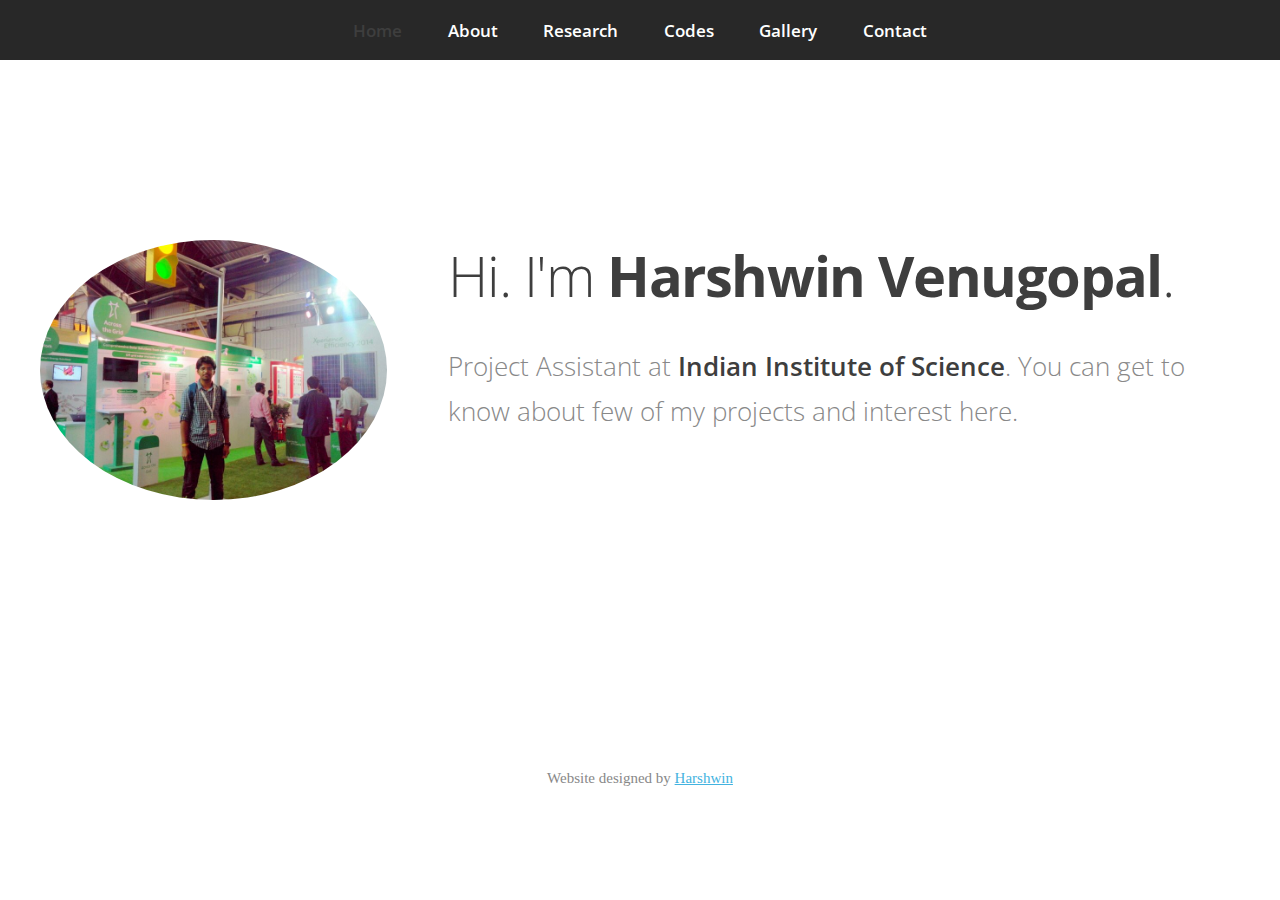
<file: index.html>
<!DOCTYPE HTML>
<!--
	Miniport by HTML5 UP
	html5up.net | @ajlkn
	Free for personal and commercial use under the CCA 3.0 license (html5up.net/license)
-->
<html>
	<head>
		<title>Harshwin Venugopal</title>
		<meta charset="utf-8" />
		<meta name="viewport" content="width=device-width, initial-scale=1" />
		<!--[if lte IE 8]><script src="assets/js/ie/html5shiv.js"></script><![endif]-->
		<link rel="stylesheet" href="assets/css/main.css" />
		<!--[if lte IE 8]><link rel="stylesheet" href="assets/css/ie8.css" /><![endif]-->
		<!--[if lte IE 9]><link rel="stylesheet" href="assets/css/ie9.css" /><![endif]-->
	</head>
	<body>
		
		<!-- Nav -->
			<nav id="nav">
				<ul class="container">
					<li class="active"><a href="index.html"><strong>Home</strong></a></li>
					<li><a href="about.html">About</a></li>
					<li><a href="research.html">Research</a></li>
					<li><a href="codes.html">Codes</a></li>
					<li><a href="gallery.html">Gallery</a></li>
					<li><a href="contact.html">Contact</a></li>
					
				</ul>
			</nav>
<br />

		<!-- Home -->
			<div class="wrapper style1 first">
				<article class="container" id="top">
					<div class="row">
						<div class="4u 11u(mobile)">
							<span class="image fit"><img src="images/image1.jpg" alt="" /></span>
						</div>
						<div class="8u 12u(mobile)">
							<header>
								<h1>Hi. I'm <strong>Harshwin Venugopal</strong>.</h1>
							</header>
							<p>Project Assistant at <strong>Indian Institute of Science</strong>. You can get to know about few of my projects and interest here.</p>
							
						</div>
					</div>
				</article>
			</div>
		
		


		<!-- Scripts -->
			<script src="assets/js/jquery.min.js"></script>
			<script src="assets/js/jquery.scrolly.min.js"></script>
			<script src="assets/js/skel.min.js"></script>
			<script src="assets/js/skel-viewport.min.js"></script>
			<script src="assets/js/util.js"></script>
			<!--[if lte IE 8]><script src="assets/js/ie/respond.min.js"></script><![endif]-->
			<script src="assets/js/main.js"></script>
		 <footer class="container-fluid text-center navbar-fixed-bottom">
     	<p style="text-align: center;" >Website designed by <a href="index.html">Harshwin</a></p>
</footer>

	</body>
</html>
</file>
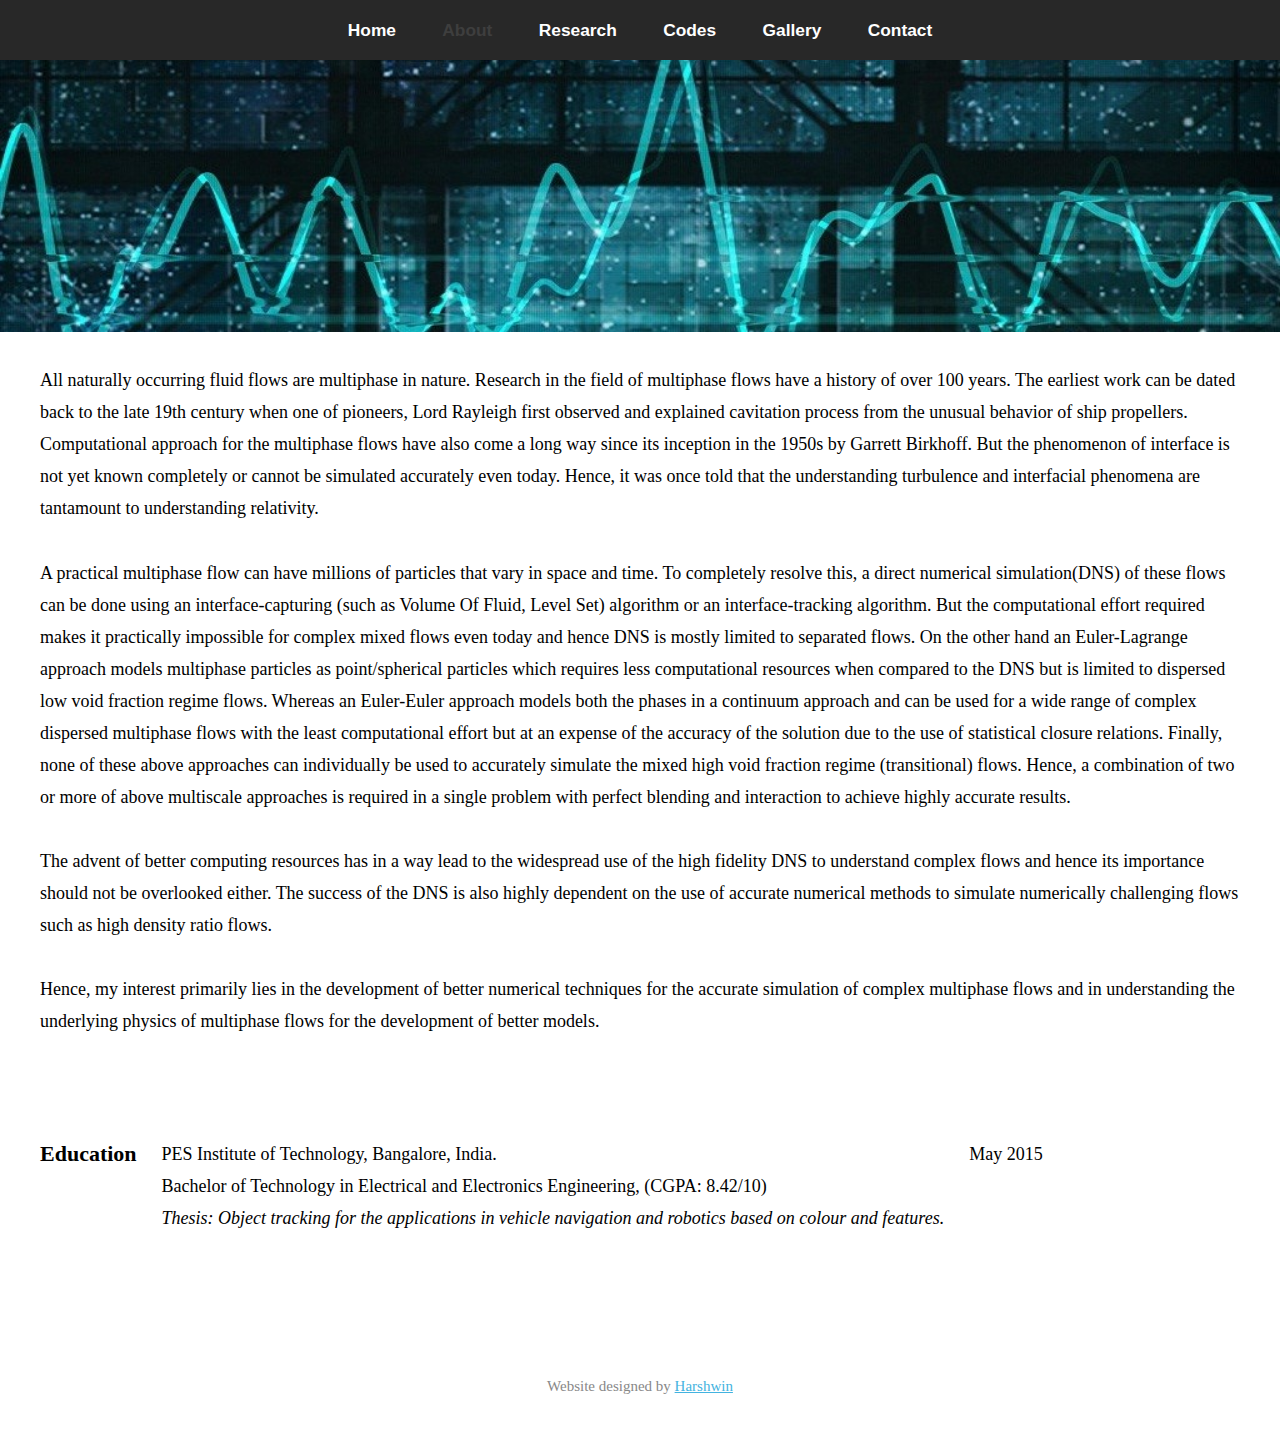
<file: about.html>
<!DOCTYPE html> 
<html lang="en">
<html>
	<head>
		<title>Harshwin Venugopal</title>
		<meta charset="utf-8" />
		<meta name="viewport" content="width=device-width, initial-scale=1" />
		<!--[if lte IE 8]><script src="assets/js/ie/html5shiv.js"></script><![endif]-->
		<link rel="stylesheet" href="about.css" />
		<!--[if lte IE 8]><link rel="stylesheet" href="assets/css/ie8.css" /><![endif]-->
		<!--[if lte IE 9]><link rel="stylesheet" href="assets/css/ie9.css" /><![endif]-->
</head>
    
    <body>
		<!-- Nav -->
			<nav id="nav">
				<ul class="container">
					<li><a href="index.html">Home</a></li>
					<li class="active"><a href="about.html"><strong>About</strong></a></li>
					<li><a href="research.html">Research</a></li>
					<li><a href="codes.html">Codes</a></li>
					<li><a href="gallery.html">Gallery</a></li>
					<li><a href="contact.html">Contact</a></li>
					
				</ul>
			</nav>
		<br />
	    
		<!-- Adding jumbotron template -->
		 <div class="jumbotron"></div> 
	
		<div class="content">
			<div class="container">
				<div class="main">	
					<div class="row">
						<div class="col-sm-12">
							<br />
							<p>
								All naturally occurring fluid flows are multiphase in nature. Research in the field of multiphase flows have a history of over 100 years. The earliest work can be dated back to the late 19th century when one of pioneers, Lord Rayleigh first observed and explained cavitation process from the unusual behavior of ship propellers. Computational approach for the multiphase flows have also come a long way since its inception in the 1950s by Garrett Birkhoff. But the phenomenon of interface is not yet known completely or cannot be simulated accurately even today. Hence, it was once told that the understanding turbulence and interfacial phenomena are tantamount to understanding relativity.<br /><br />A practical multiphase flow can have millions of particles that vary in space and time. To completely resolve this, a direct numerical simulation(DNS) of these flows can be done using an interface-capturing (such as Volume Of Fluid, Level Set) algorithm or  an interface-tracking algorithm. But the computational effort required makes it practically impossible for complex mixed flows even today and hence DNS is mostly limited to separated flows. On the other hand an Euler-Lagrange approach models multiphase particles as point/spherical particles which requires less computational resources when compared to the DNS but is limited to dispersed low void fraction regime flows. Whereas an Euler-Euler approach models both the phases in a continuum approach and can be used for a wide range of complex dispersed multiphase flows with the least computational effort but at an expense of the accuracy of the solution due to the use of statistical closure relations. Finally, none of these above approaches can individually be used to accurately simulate the mixed high void fraction regime (transitional) flows. Hence, a combination of two or more of above multiscale approaches is required in a single problem with perfect blending and interaction to achieve highly accurate results.<br /><br />The advent of better computing resources has in a way lead to the widespread use of the high fidelity DNS to understand complex flows and hence its importance should not be overlooked either. The success of the DNS is also highly dependent on the use of accurate numerical methods to simulate numerically challenging flows such as high density ratio flows.<br /><br />Hence, my interest primarily lies in the development of better numerical techniques for the accurate simulation of complex multiphase flows and in understanding the underlying physics of multiphase flows for the development of better models.<br />
							</p>
						</div>
					</div>
					<br /><br />
					<div class="row">
						<div class="col-sm-3">
							<p>Education</p>
						</div>		
						<div class="col-sm-7">
							<p>PES Institute of Technology, Bangalore, India.<br />Bachelor of Technology in Electrical and Electronics Engineering, (CGPA: 8.42/10) <br /><i>Thesis: Object tracking for the applications in vehicle navigation and robotics based on colour and features.</i></p>
						</div>
						<div class="col-sm-2">
							<p>May 2015</p>
						</div>
					</div>
					<br /><br />
				</div>
			</div>
		</div>
    
     
     
     <footer class="container-fluid text-center navbar-fixed-bottom">
     	<p style="text-align: center;">Website designed by <a href="index.html">Harshwin</a></p>
     </footer>
   
     </body>
</html>
</file>
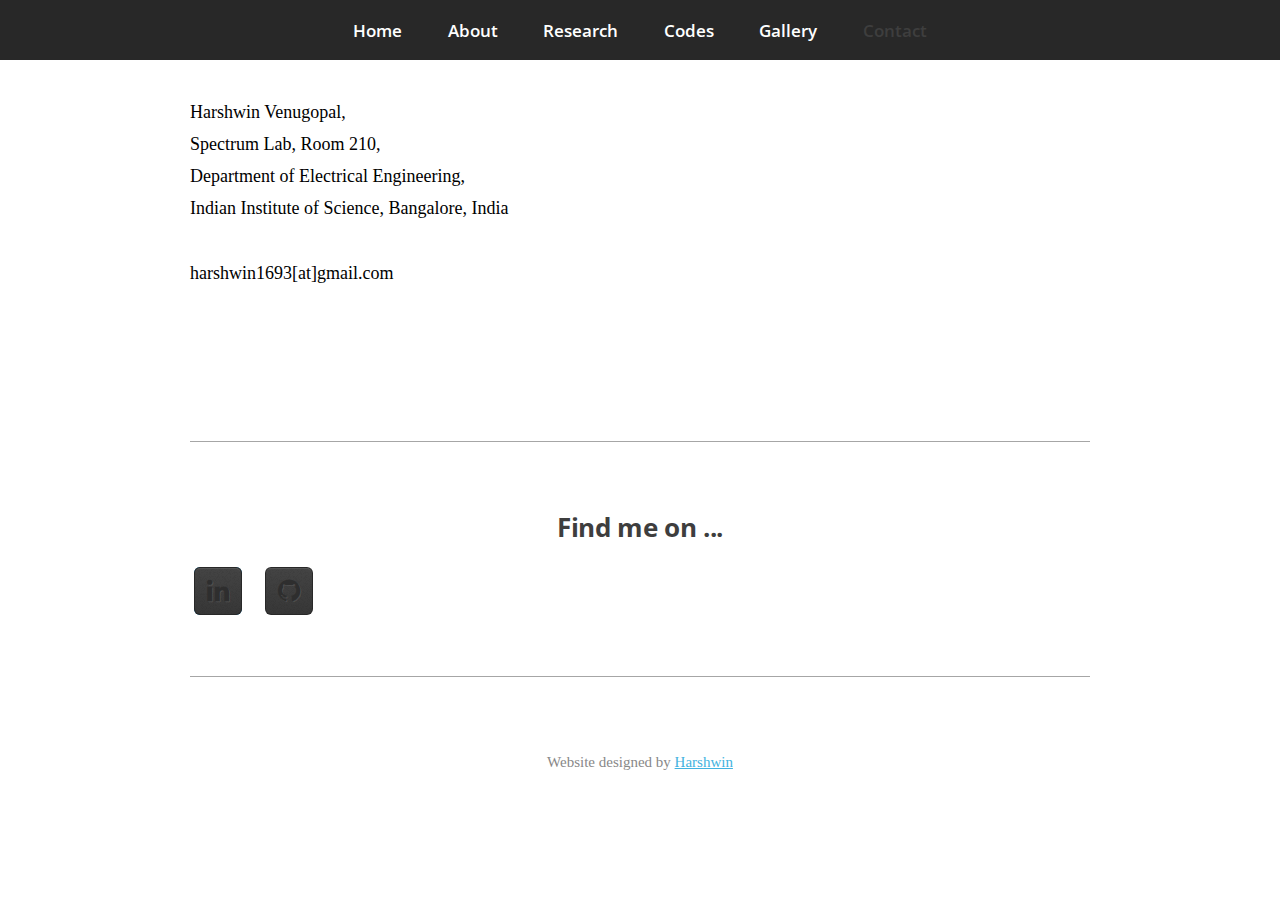
<file: contact.html>
<!DOCTYPE HTML>
<!--
	
-->
<html>
	<head>
		<title>Contact</title>
		<meta charset="utf-8" />
		<meta name="viewport" content="width=device-width, initial-scale=1" />
		<!--[if lte IE 8]><script src="assets/js/ie/html5shiv.js"></script><![endif]-->
		<link rel="stylesheet" href="assets/css/main.css"/>
		<!--[if lte IE 8]><link rel="stylesheet" href="assets/css/ie8.css" /><![endif]-->
		<!--[if lte IE 9]><link rel="stylesheet" href="assets/css/ie9.css" /><![endif]-->
	</head>
	<body>
		
		<!-- Nav -->
			<nav id="nav">
				<ul class="container">
					<li><a href="index.html">Home</a></li>
					<li><a href="about.html">About</a></li>
					<li><a href="research.html">Research</a></li>
					<li><a href="codes.html">Codes</a></li>
					<li><a href="gallery.html">Gallery</a></li>
					<li class="active"><a href="contact.html"><strong>Contact</strong></a></li>
					
				</ul>
			</nav>
<br />
		<br />

		
		<!-- Contact -->

					
		
		<div class="content">
			<div class="container 75%">
				<div class="main">	
					<div class="row">
						<div class="col-sm-12">
							<br />
							<p>
								Harshwin Venugopal,<br />
								Spectrum Lab, Room 210,<br/>
								Department of Electrical Engineering,<br />
								Indian Institute of Science, Bangalore, India<br /><br />
								
								harshwin1693[at]gmail.com<br/>
								
								
							</p>
						</div>
					</div>
					<br /><br />
				</div>
			</div>
		</div>
    
     
     
   
					<div class="container 75%">
							<div  class="col-md-6 text-center">
								<hr style="text-align: center;" />
								<h3 style="text-align: center;" >Find me on ...</h3>
								<ul class="social">
									<li style="text-align: center;" ><a href="https://in.linkedin.com/in/harshwin-v-25318274" class="icon fa-linkedin"><span class="label">LinkedIn</span></a></li>
									<li style="text-align: center;" ><a href="https://github.com/Harshwin" class="icon fa-github"><span class="label">Github</span></a></li>
									<!--
									<li><a href="#" class="icon fa-rss"><span>RSS</span></a></li>
									<li><a href="#" class="icon fa-instagram"><span>Instagram</span></a></li>
									<li><a href="#" class="icon fa-foursquare"><span>Foursquare</span></a></li>
									<li><a href="#" class="icon fa-skype"><span>Skype</span></a></li>
									<li><a href="#" class="icon fa-soundcloud"><span>Soundcloud</span></a></li>
									<li><a href="#" class="icon fa-youtube"><span>YouTube</span></a></li>
									<li><a href="#" class="icon fa-blogger"><span>Blogger</span></a></li>
									<li><a href="#" class="icon fa-flickr"><span>Flickr</span></a></li>
									<li><a href="#" class="icon fa-vimeo"><span>Vimeo</span></a></li>
									-->
								</ul>
								<hr />
							</div>
						</div>
					
					 <footer class="container-fluid text-center navbar-fixed-bottom">
     					<p style="text-align: center;" > Website designed by <a href="index.html">Harshwin</a></p>
  				   </footer>
				
			
		
			
     
    
   
     </body>
</html>
</file>
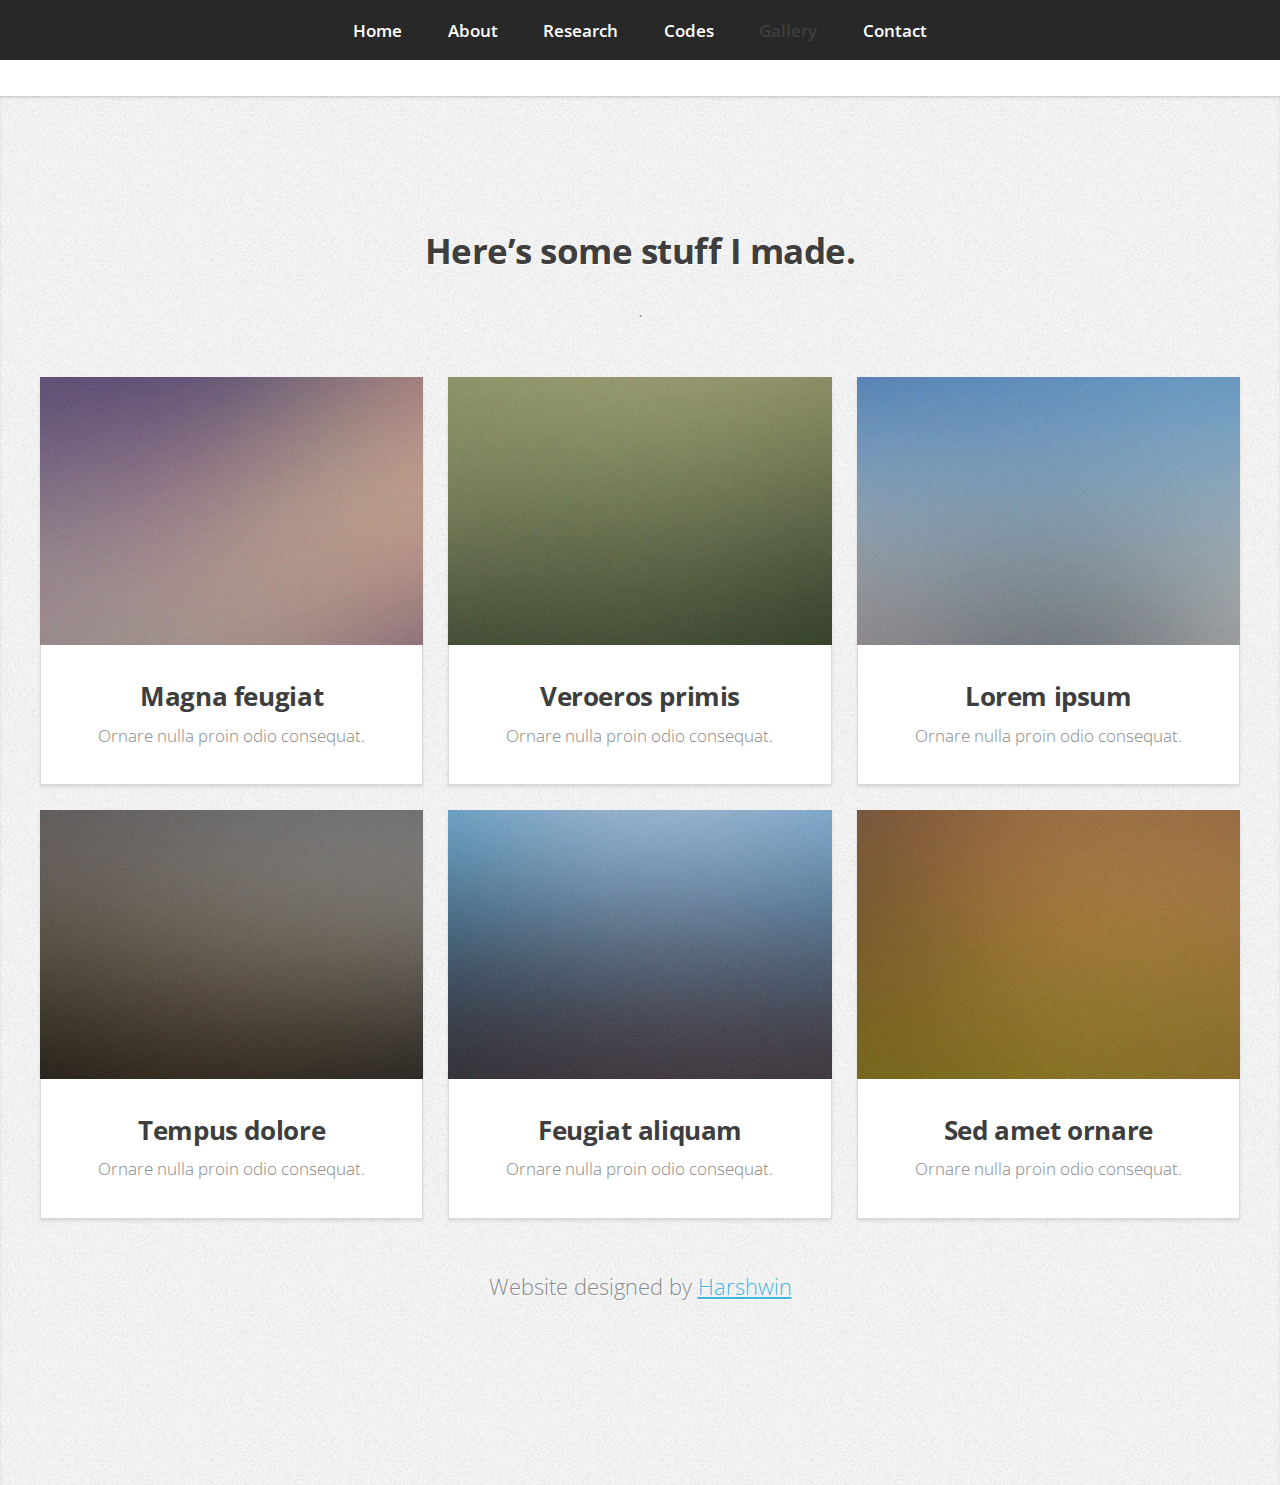
<file: gallery.html>
<!DOCTYPE html> 
<html lang="en">
	<head>
		<title>Gallery</title>
		<meta charset="utf-8" />
		<meta name="viewport" content="width=device-width, initial-scale=1" />
		<!--[if lte IE 8]><script src="assets/js/ie/html5shiv.js"></script><![endif]-->
		<link rel="stylesheet" href="assets/css/main.css" />
		<!--[if lte IE 8]><link rel="stylesheet" href="assets/css/ie8.css" /><![endif]-->
		<!--[if lte IE 9]><link rel="stylesheet" href="assets/css/ie9.css" /><![endif]-->
  	 </head>
 	<body>
		
		<!-- Nav -->
			<nav id="nav">
				<ul class="container">
					<li><a href="index.html">Home</a></li>
					<li><a href="about.html">About</a></li>
					<li><a href="research.html">Research</a></li>
          <li><a href="codes.html">Codes</a></li>
          <li class="active"><a href="gallery.html"><strong>Gallery</strong></a></li>
					<li><a href="contact.html">Contact</a></li>
					
				</ul>
			</nav>
<br /> <br /><br />
	<!-- Portfolio -->
			<div class="wrapper style3">
				<article id="portfolio">
					<header>
						<h2>Here’s some stuff I made.</h2>
						<p>.</p>
					</header>
					<div class="container">
						<div class="row">
							<div class="4u 12u(mobile)">
								<article class="box style2">
									<a href="#" class="image featured"><img src="images/pic01.jpg" alt="" /></a>
									<h3><a href="#">Magna feugiat</a></h3>
									<p>Ornare nulla proin odio consequat.</p>
								</article>
							</div>
							<div class="4u 12u(mobile)">
								<article class="box style2">
									<a href="#" class="image featured"><img src="images/pic02.jpg" alt="" /></a>
									<h3><a href="#">Veroeros primis</a></h3>
									<p>Ornare nulla proin odio consequat.</p>
								</article>
							</div>
							<div class="4u 12u(mobile)">
								<article class="box style2">
									<a href="#" class="image featured"><img src="images/pic03.jpg" alt="" /></a>
									<h3><a href="#">Lorem ipsum</a></h3>
									<p>Ornare nulla proin odio consequat.</p>
								</article>
							</div>
						</div>
						<div class="row">
							<div class="4u 12u(mobile)">
								<article class="box style2">
									<a href="#" class="image featured"><img src="images/pic04.jpg" alt="" /></a>
									<h3><a href="#">Tempus dolore</a></h3>
									<p>Ornare nulla proin odio consequat.</p>
								</article>
							</div>
							<div class="4u 12u(mobile)">
								<article class="box style2">
									<a href="#" class="image featured"><img src="images/pic05.jpg" alt="" /></a>
									<h3><a href="#">Feugiat aliquam</a></h3>
									<p>Ornare nulla proin odio consequat.</p>
								</article>
							</div>
							<div class="4u 12u(mobile)">
								<article class="box style2">
									<a href="#" class="image featured"><img src="images/pic06.jpg" alt="" /></a>
									<h3><a href="#">Sed amet ornare</a></h3>
									<p>Ornare nulla proin odio consequat.</p>
								</article>
							</div>
						</div>
					</div>
					<footer>
						<p style="text-align: center;" >Website designed by <a href="index.html">Harshwin</a></p>
					</footer>
				</article>
			</div>
</file>
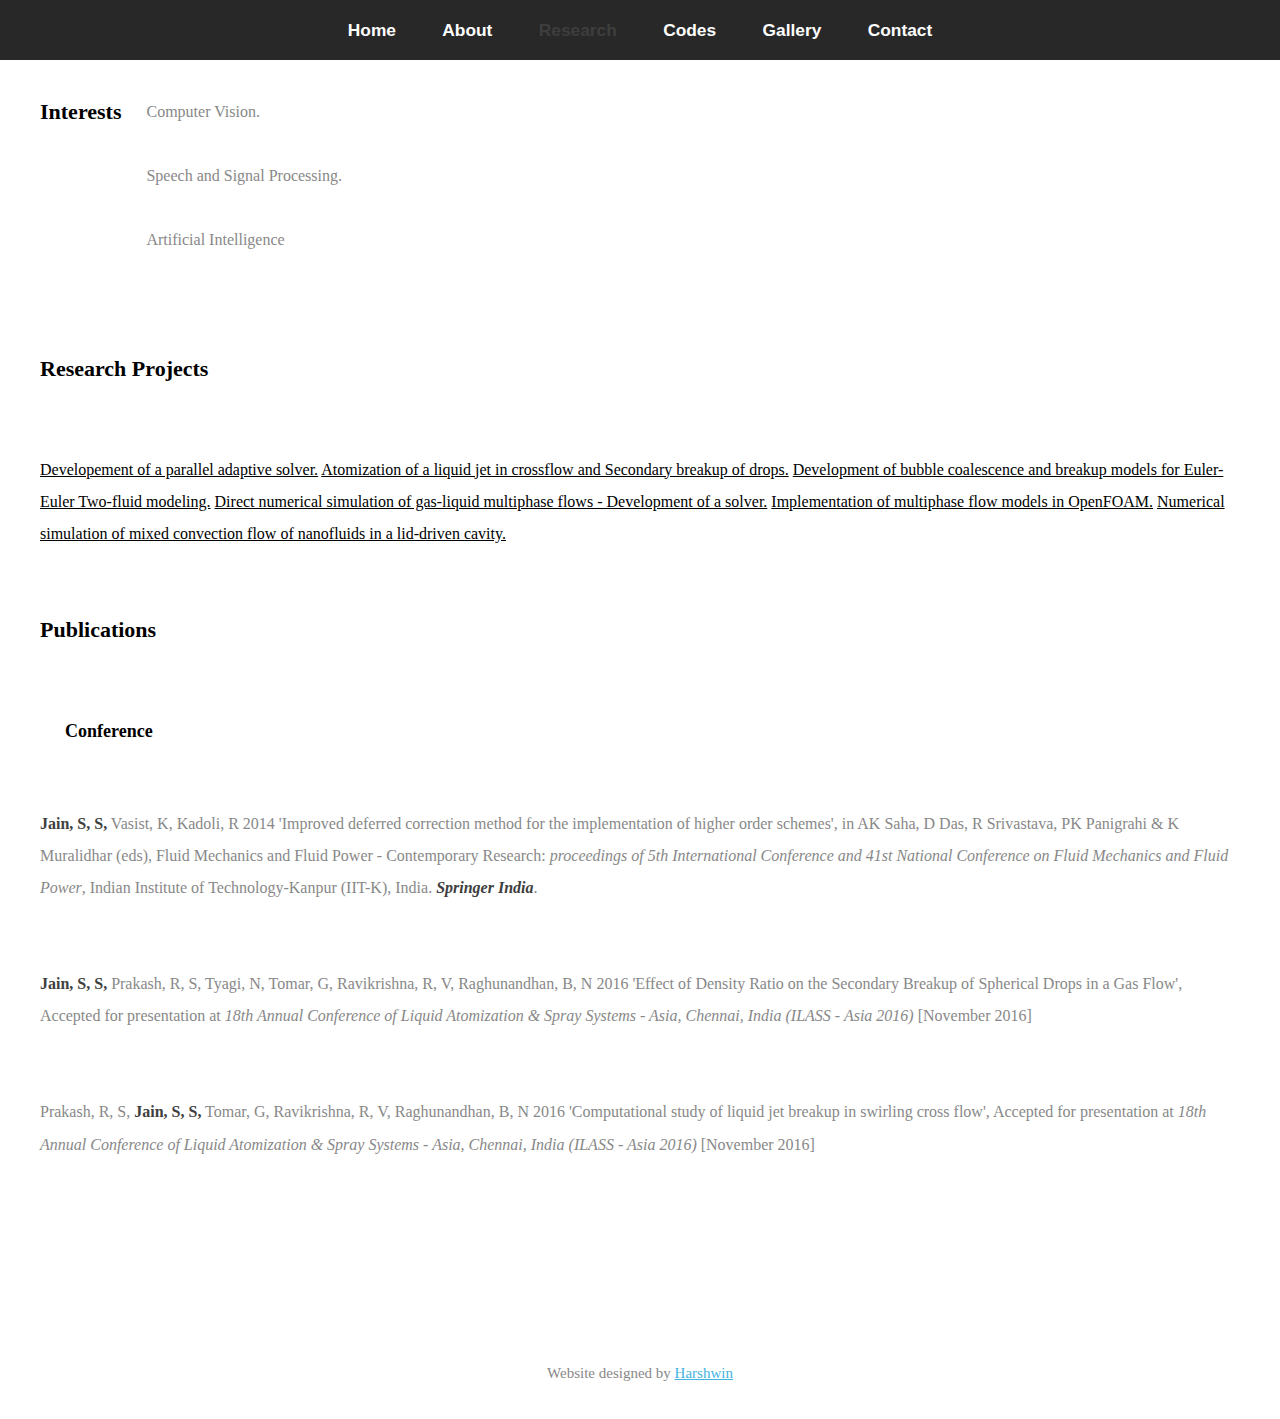
<file: research.html>
<!DOCTYPE html> 
<html lang="en">
	<head>
		<title>Research</title>
		<meta charset="utf-8" />
		<meta name="viewport" content="width=device-width, initial-scale=1" />
		<!--[if lte IE 8]><script src="assets/js/ie/html5shiv.js"></script><![endif]-->
		<link rel="stylesheet" href="research.css" />
		<!--[if lte IE 8]><link rel="stylesheet" href="assets/css/ie8.css" /><![endif]-->
		<!--[if lte IE 9]><link rel="stylesheet" href="assets/css/ie9.css" /><![endif]-->
  	 </head>
 	<body>
		
		<!-- Nav -->
			<nav id="nav">
				<ul class="container">
					<li><a href="index.html">Home</a></li>
					<li><a href="about.html">About</a></li>
					<li class="active"><a href="research.html"><strong>Research</strong></a></li>
					<li><a href="codes.html">Codes</a></li>
					<li><a href="gallery.html">Gallery</a></li>
					<li><a href="contact.html">Contact</a></li>
					
				</ul>
			</nav>
<br /> <br /><br />

		
		<!-- Adding jumbotron template -->
		<!-- <div class="jumbotron"></div> -->
	
		<div class="content">
			<div class="container">
				<div class="main">	
					<div class="row">
						<div class="col-sm-3">
							<p>Interests</p>	
						</div>
						<div class="col-sm-9">
							<ul>
								<li><p>Computer Vision.</p></li>
								<li><p>Speech and Signal Processing.</p></li>
								<li><p>Artificial Intelligence</p></li>
								<!--
								<li><p>Parallel Programming and Solver Development.</p></li>
								<li><p>Turbulent Flows.</p></li>	
								-->
							</ul>
						</div>
					</div>
					<br /><br />
					<div class="row">
						<div class="col-sm-3">
							<p>Research Projects</p>	
						</div>
						<div class="col-sm-9">
							<div class="btn-group-vertical">
							  <a href ="p1.html" class="link btn btn-default">Developement of a parallel adaptive solver.</a>
							  <a href ="p2.html" class="link btn btn-default">Atomization of a liquid jet in crossflow and Secondary breakup of drops.</a>
							  <a href ="p3.html" class="link btn btn-default">Development of bubble coalescence and breakup models for Euler-Euler Two-fluid modeling.</a>
							  <a href ="p4.html" class="link btn btn-default">Direct numerical simulation of gas-liquid multiphase flows - Development of a solver.</a>
							  <a href ="p5.html" class="link btn btn-default">Implementation of multiphase flow models in OpenFOAM.</a>
							  <a href ="p6.html" class="link btn btn-default">Numerical simulation of mixed convection flow of nanofluids in a lid-driven cavity.</a>
							</div>
						</div>
					</div>
					<br /><br />
					<div class="row">
						<div class="col-sm-3">
							<p>Publications</p>	
						</div>
						<div class="col-sm-9">
							<p></p>	
						</div>
					</div>
					<div class="row">
						<div class="col-sm-1">
							<p></p>	
						</div>
						<div class="col-sm-2">
							<p>Conference</p>	
						</div>
						<div class="col-sm-9">
							<p><b>Jain, S, S,</b> Vasist, K, Kadoli, R 2014 'Improved deferred correction method for the implementation of higher order schemes', in AK Saha, D Das, R Srivastava, PK Panigrahi & K Muralidhar (eds), Fluid Mechanics and Fluid Power - Contemporary Research: <i>proceedings of 5th International Conference and 41st National Conference on Fluid Mechanics and Fluid Power</i>, Indian Institute of Technology-Kanpur (IIT-K), India. <i><b>Springer India</b></i>.
							</p>
							<br />
							<p><b>Jain, S, S,</b> Prakash, R, S, Tyagi, N, Tomar, G, Ravikrishna, R, V, Raghunandhan, B, N 2016 'Effect of Density Ratio on the Secondary Breakup of Spherical Drops in a Gas Flow', Accepted for presentation at <i>18th Annual Conference of Liquid Atomization & Spray Systems - Asia, Chennai, India (ILASS - Asia 2016)</i> [November 2016]
							</p>
							<br />
							<p>Prakash, R, S,<b> Jain, S, S,</b> Tomar, G, Ravikrishna, R, V, Raghunandhan, B, N 2016 'Computational study of liquid jet breakup in swirling cross flow', Accepted for presentation at <i>18th Annual Conference of Liquid Atomization & Spray Systems - Asia, Chennai, India (ILASS - Asia 2016)</i> [November 2016]
							</p>
							<br />
						</div>
					</div>
					<br />
					<!--
					<div class="row">
						<div class="col-sm-1">
							<p></p>	
						</div>
						<div class="col-sm-2">
							<p>Journal</p>	
						</div>
						<div class="col-sm-9">
							<p><b>Jain, S, S,</b>, Rzehak, R, 'Flow-induced breakup of drops and bubbles', 2016, <i>In preparation</i>.
							</p>
							<br />
							<p><b>Jain, S, S</b>, Tyagi, N, Tomar, G, Prakash, R, S, Ravikrishna, R, V, 'Density ratio and Reynolds number effect in the Secondary breakup of drops at moderate Weber numbers', 2016, <i>In preparation - JFM</i>.
							</p>
							<br />
							<p>Prakash, R, S, <b>Jain, S, S</b> Tomar, G, Ravikrishna, R, V, Raghunandhan, B, N, 'Detailed numerical study of primary atomization of liquid jet in swirling crossflow', 2016, <i>In preparation - IJMF</i>.
							</p>
							<br />
						</div>
					</div>
					-->
					<br /><br />
				</div>
			</div>
		</div>
    
     
     
     		<footer class="container-fluid text-center navbar-fixed-bottom">
     		<p style="text-align: center;">Website designed by <a href="index.html">Harshwin</a></p>
    		 </footer>
   
     </body>
</html>
</file>
<file: assets/css/ie8.css>
/*
	Miniport by HTML5 UP
	html5up.net | @ajlkn
	Free for personal and commercial use under the CCA 3.0 license (html5up.net/license)
*/

/* Basic */

	form input[type=text],
	form input[type=password],
	form select,
	form textarea {
		position: relative;
		-ms-behavior: url("assets/js/ie/PIE.htc");
	}

	input[type="button"],
	input[type="submit"],
	input[type="reset"],
	button,
	.button {
		position: relative;
		-ms-behavior: url("assets/js/ie/PIE.htc");
	}

/* Section/Article */

	section > .last-child,
	article > .last-child,
	section.last-child,
	article.last-child {
		margin-bottom: 0;
	}

/* Box */

	.box {
		border: solid 1px #ddd;
	}

/* List */

	ul.social li a {
		position: relative;
		top: 0 !important;
		overflow: hidden;
		-ms-behavior: url("assets/js/ie/PIE.htc");
	}

		ul.social li a:before {
			background: none;
		}

/* Wrappers */

	.wrapper {
		border-top: solid 1px #ddd;
	}

/* Nav */

	#nav a {
		position: relative;
		-ms-behavior: url("assets/js/ie/PIE.htc");
	}

/* Articles */

	#top .image {
		position: relative;
		-ms-behavior: url("assets/js/ie/PIE.htc");
	}

		#top .image img {
			position: relative;
			-ms-behavior: url("assets/js/ie/PIE.htc");
		}
</file>
<file: assets/css/ie9.css>
/*
	Miniport by HTML5 UP
	html5up.net | @ajlkn
	Free for personal and commercial use under the CCA 3.0 license (html5up.net/license)
*/

/* Button */

	input[type="button"],
	input[type="submit"],
	input[type="reset"],
	button,
	.button {
		background-image: url("images/ie/grad0-20.svg");
	}

/* List */

	ul.social li a:before {
		background-image: url("images/ie/grad0-20.svg");
	}
</file>
<file: about.css>
.navbar-nav a {
		font-size: 11px;
		padding: 14px 10px;
		text-transform: uppercase;
	}

	.navbar-nav {
  		width: 100%;
  		text-align: center;
	}

	.navbar-nav > li {
  		float: none;
  		display: inline-block;
	}
		  
	.head {
		font-family:Calibri;
		font-weight:100;
		text-align:center;
		color:black;
	}

	.jumbotron {
    		background-image: url(back3.jpg);
    		background-size: cover;
    		min-height: 300px;
  	  /*background-repeat: no-repeat;*/
	} 
	
	.content .col-sm-3 > p {
		font-size: 22px;
		color:black;
		font-weight:bold;
	}  

	.content {
		font-family: "Times new roman", Times, Serif;
		font-size: 16px;
	} 

	.navbar-fixed-bottom {
		font-size: 12px;
		font-family: "Times new roma", Times, serif;
	}
@import url("https://fonts.googleapis.com/css?family=Open+Sans:300,300italic,600,600italic,700");
@import url("font-awesome.min.css");

/*
	Miniport by HTML5 UP
	html5up.net | @ajlkn
	Free for personal and commercial use under the CCA 3.0 license (html5up.net/license)
*/

/* Reset */

	html, body, div, span, applet, object, iframe, h1, h2, h3, h4, h5, h6, p, blockquote, pre, a, abbr, acronym, address, big, cite, code, del, dfn, em, img, ins, kbd, q, s, samp, small, strike, strong, sub, sup, tt, var, b, u, i, center, dl, dt, dd, ol, ul, li, fieldset, form, label, legend, table, caption, tbody, tfoot, thead, tr, th, td, article, aside, canvas, details, embed, figure, figcaption, footer, header, hgroup, menu, nav, output, ruby, section, summary, time, mark, audio, video {
		margin: 0;
		padding: 0;
		border: 0;
		font-size: 100%;
		font: inherit;
		vertical-align: baseline;
	}

	article, aside, details, figcaption, figure, footer, header, hgroup, menu, nav, section {
		display: block;
	}

	body {
		line-height: 1;
	}

	ol, ul {
		list-style: none;
	}
	.navbar-nav a {
		font-size: 11px;
		padding: 14px 10px;
		text-transform: uppercase;
	}
	.navbar-nav {
  		width: 100%;
  		text-align: center;
	}

	.navbar-nav > li {
  		float: none;
  		display: inline-block;
	}
		  
	.head {
		font-family:Calibri;
		font-weight:100;
		text-align:center;
		color:black;
	} 
	
	.content .main {
		font-size: 18px;
		color:black;
		font-family: "Times new roman", Times, Serif;
	}   

	.navbar-fixed-bottom {
		font-size: 12px;
		font-family: "Times new roma", Times, serif;
	}


	blockquote, q {
		quotes: none;
	}

	blockquote:before, blockquote:after, q:before, q:after {
		content: '';
		content: none;
	}

	table {
		border-collapse: collapse;
		border-spacing: 0;
	}

	body {
		-webkit-text-size-adjust: none;
	}

/* Box Model */

	*, *:before, *:after {
		-moz-box-sizing: border-box;
		-webkit-box-sizing: border-box;
		box-sizing: border-box;
	}

/* Containers */

	.container {
		margin-left: auto;
		margin-right: auto;
	}

	.container.\31 25\25 {
		width: 100%;
		max-width: 1200px;
		min-width: 960px;
	}

	.container.\37 5\25 {
		width: 720px;
	}

	.container.\35 0\25 {
		width: 480px;
	}

	.container.\32 5\25 {
		width: 240px;
	}

	.container {
		width: 960px;
	}

	@media screen and (min-width: 737px) {

		.container.\31 25\25 {
			width: 100%;
			max-width: 1500px;
			min-width: 1200px;
		}

		.container.\37 5\25 {
			width: 900px;
		}

		.container.\35 0\25 {
			width: 600px;
		}

		.container.\32 5\25 {
			width: 300px;
		}

		.container {
			width: 1200px;
		}

	}

	@media screen and (min-width: 737px) and (max-width: 1200px) {

		.container.\31 25\25 {
			width: 100%;
			max-width: 1200px;
			min-width: 960px;
		}

		.container.\37 5\25 {
			width: 720px;
		}

		.container.\35 0\25 {
			width: 480px;
		}

		.container.\32 5\25 {
			width: 240px;
		}

		.container {
			width: 960px;
		}

	}

	@media screen and (max-width: 736px) {

		.container.\31 25\25 {
			width: 100%;
			max-width: 125%;
			min-width: 100%;
		}

		.container.\37 5\25 {
			width: 75%;
		}

		.container.\35 0\25 {
			width: 50%;
		}

		.container.\32 5\25 {
			width: 25%;
		}

		.container {
			width: 100% !important;
		}

	}

/* Grid */

	.row {
		border-bottom: solid 1px transparent;
		-moz-box-sizing: border-box;
		-webkit-box-sizing: border-box;
		box-sizing: border-box;
	}

	.row > * {
		float: left;
		-moz-box-sizing: border-box;
		-webkit-box-sizing: border-box;
		box-sizing: border-box;
	}

	.row:after, .row:before {
		content: '';
		display: block;
		clear: both;
		height: 0;
	}

	.row.uniform > * > :first-child {
		margin-top: 0;
	}

	.row.uniform > * > :last-child {
		margin-bottom: 0;
	}

	.row.\30 \25 > * {
		padding: 0 0 0 0px;
	}

	.row.\30 \25 {
		margin: 0 0 -1px 0px;
	}

	.row.uniform.\30 \25 > * {
		padding: 0px 0 0 0px;
	}

	.row.uniform.\30 \25 {
		margin: 0px 0 -1px 0px;
	}

	.row > * {
		padding: 0 0 0 40px;
	}

	.row {
		margin: 0 0 -1px -40px;
	}

	.row.uniform > * {
		padding: 40px 0 0 40px;
	}

	.row.uniform {
		margin: -40px 0 -1px -40px;
	}

	.row.\32 00\25 > * {
		padding: 0 0 0 80px;
	}

	.row.\32 00\25 {
		margin: 0 0 -1px -80px;
	}

	.row.uniform.\32 00\25 > * {
		padding: 80px 0 0 80px;
	}

	.row.uniform.\32 00\25 {
		margin: -80px 0 -1px -80px;
	}

	.row.\31 50\25 > * {
		padding: 0 0 0 60px;
	}

	.row.\31 50\25 {
		margin: 0 0 -1px -60px;
	}

	.row.uniform.\31 50\25 > * {
		padding: 60px 0 0 60px;
	}

	.row.uniform.\31 50\25 {
		margin: -60px 0 -1px -60px;
	}

	.row.\35 0\25 > * {
		padding: 0 0 0 20px;
	}

	.row.\35 0\25 {
		margin: 0 0 -1px -20px;
	}

	.row.uniform.\35 0\25 > * {
		padding: 20px 0 0 20px;
	}

	.row.uniform.\35 0\25 {
		margin: -20px 0 -1px -20px;
	}

	.row.\32 5\25 > * {
		padding: 0 0 0 10px;
	}

	.row.\32 5\25 {
		margin: 0 0 -1px -10px;
	}

	.row.uniform.\32 5\25 > * {
		padding: 10px 0 0 10px;
	}

	.row.uniform.\32 5\25 {
		margin: -10px 0 -1px -10px;
	}

	.\31 2u, .\31 2u\24 {
		width: 100%;
		clear: none;
		margin-left: 0;
	}

	.\31 1u, .\31 1u\24 {
		width: 91.6666666667%;
		clear: none;
		margin-left: 0;
	}

	.\31 0u, .\31 0u\24 {
		width: 83.3333333333%;
		clear: none;
		margin-left: 0;
	}

	.\39 u, .\39 u\24 {
		width: 75%;
		clear: none;
		margin-left: 0;
	}

	.\38 u, .\38 u\24 {
		width: 66.6666666667%;
		clear: none;
		margin-left: 0;
	}

	.\37 u, .\37 u\24 {
		width: 58.3333333333%;
		clear: none;
		margin-left: 0;
	}

	.\36 u, .\36 u\24 {
		width: 50%;
		clear: none;
		margin-left: 0;
	}

	.\35 u, .\35 u\24 {
		width: 41.6666666667%;
		clear: none;
		margin-left: 0;
	}

	.\34 u, .\34 u\24 {
		width: 33.3333333333%;
		clear: none;
		margin-left: 0;
	}

	.\33 u, .\33 u\24 {
		width: 25%;
		clear: none;
		margin-left: 0;
	}

	.\32 u, .\32 u\24 {
		width: 16.6666666667%;
		clear: none;
		margin-left: 0;
	}

	.\31 u, .\31 u\24 {
		width: 8.3333333333%;
		clear: none;
		margin-left: 0;
	}

	.\31 2u\24 + *,
	.\31 1u\24 + *,
	.\31 0u\24 + *,
	.\39 u\24 + *,
	.\38 u\24 + *,
	.\37 u\24 + *,
	.\36 u\24 + *,
	.\35 u\24 + *,
	.\34 u\24 + *,
	.\33 u\24 + *,
	.\32 u\24 + *,
	.\31 u\24 + * {
		clear: left;
	}

	.\-11u {
		margin-left: 91.66667%;
	}

	.\-10u {
		margin-left: 83.33333%;
	}

	.\-9u {
		margin-left: 75%;
	}

	.\-8u {
		margin-left: 66.66667%;
	}

	.\-7u {
		margin-left: 58.33333%;
	}

	.\-6u {
		margin-left: 50%;
	}

	.\-5u {
		margin-left: 41.66667%;
	}

	.\-4u {
		margin-left: 33.33333%;
	}

	.\-3u {
		margin-left: 25%;
	}

	.\-2u {
		margin-left: 16.66667%;
	}

	.\-1u {
		margin-left: 8.33333%;
	}

	@media screen and (min-width: 737px) {

		.row > * {
			padding: 25px 0 0 25px;
		}

		.row {
			margin: -25px 0 -1px -25px;
		}

		.row.uniform > * {
			padding: 25px 0 0 25px;
		}

		.row.uniform {
			margin: -25px 0 -1px -25px;
		}

		.row.\32 00\25 > * {
			padding: 50px 0 0 50px;
		}

		.row.\32 00\25 {
			margin: -50px 0 -1px -50px;
		}

		.row.uniform.\32 00\25 > * {
			padding: 50px 0 0 50px;
		}

		.row.uniform.\32 00\25 {
			margin: -50px 0 -1px -50px;
		}

		.row.\31 50\25 > * {
			padding: 37.5px 0 0 37.5px;
		}

		.row.\31 50\25 {
			margin: -37.5px 0 -1px -37.5px;
		}

		.row.uniform.\31 50\25 > * {
			padding: 37.5px 0 0 37.5px;
		}

		.row.uniform.\31 50\25 {
			margin: -37.5px 0 -1px -37.5px;
		}

		.row.\35 0\25 > * {
			padding: 12.5px 0 0 12.5px;
		}

		.row.\35 0\25 {
			margin: -12.5px 0 -1px -12.5px;
		}

		.row.uniform.\35 0\25 > * {
			padding: 12.5px 0 0 12.5px;
		}

		.row.uniform.\35 0\25 {
			margin: -12.5px 0 -1px -12.5px;
		}

		.row.\32 5\25 > * {
			padding: 6.25px 0 0 6.25px;
		}

		.row.\32 5\25 {
			margin: -6.25px 0 -1px -6.25px;
		}

		.row.uniform.\32 5\25 > * {
			padding: 6.25px 0 0 6.25px;
		}

		.row.uniform.\32 5\25 {
			margin: -6.25px 0 -1px -6.25px;
		}

		.\31 2u\28desktop\29, .\31 2u\24\28desktop\29 {
			width: 100%;
			clear: none;
			margin-left: 0;
		}

		.\31 1u\28desktop\29, .\31 1u\24\28desktop\29 {
			width: 91.6666666667%;
			clear: none;
			margin-left: 0;
		}

		.\31 0u\28desktop\29, .\31 0u\24\28desktop\29 {
			width: 83.3333333333%;
			clear: none;
			margin-left: 0;
		}

		.\39 u\28desktop\29, .\39 u\24\28desktop\29 {
			width: 75%;
			clear: none;
			margin-left: 0;
		}

		.\38 u\28desktop\29, .\38 u\24\28desktop\29 {
			width: 66.6666666667%;
			clear: none;
			margin-left: 0;
		}

		.\37 u\28desktop\29, .\37 u\24\28desktop\29 {
			width: 58.3333333333%;
			clear: none;
			margin-left: 0;
		}

		.\36 u\28desktop\29, .\36 u\24\28desktop\29 {
			width: 50%;
			clear: none;
			margin-left: 0;
		}

		.\35 u\28desktop\29, .\35 u\24\28desktop\29 {
			width: 41.6666666667%;
			clear: none;
			margin-left: 0;
		}

		.\34 u\28desktop\29, .\34 u\24\28desktop\29 {
			width: 33.3333333333%;
			clear: none;
			margin-left: 0;
		}

		.\33 u\28desktop\29, .\33 u\24\28desktop\29 {
			width: 25%;
			clear: none;
			margin-left: 0;
		}

		.\32 u\28desktop\29, .\32 u\24\28desktop\29 {
			width: 16.6666666667%;
			clear: none;
			margin-left: 0;
		}

		.\31 u\28desktop\29, .\31 u\24\28desktop\29 {
			width: 8.3333333333%;
			clear: none;
			margin-left: 0;
		}

		.\31 2u\24\28desktop\29 + *,
		.\31 1u\24\28desktop\29 + *,
		.\31 0u\24\28desktop\29 + *,
		.\39 u\24\28desktop\29 + *,
		.\38 u\24\28desktop\29 + *,
		.\37 u\24\28desktop\29 + *,
		.\36 u\24\28desktop\29 + *,
		.\35 u\24\28desktop\29 + *,
		.\34 u\24\28desktop\29 + *,
		.\33 u\24\28desktop\29 + *,
		.\32 u\24\28desktop\29 + *,
		.\31 u\24\28desktop\29 + * {
			clear: left;
		}

		.\-11u\28desktop\29 {
			margin-left: 91.66667%;
		}

		.\-10u\28desktop\29 {
			margin-left: 83.33333%;
		}

		.\-9u\28desktop\29 {
			margin-left: 75%;
		}

		.\-8u\28desktop\29 {
			margin-left: 66.66667%;
		}

		.\-7u\28desktop\29 {
			margin-left: 58.33333%;
		}

		.\-6u\28desktop\29 {
			margin-left: 50%;
		}

		.\-5u\28desktop\29 {
			margin-left: 41.66667%;
		}

		.\-4u\28desktop\29 {
			margin-left: 33.33333%;
		}

		.\-3u\28desktop\29 {
			margin-left: 25%;
		}

		.\-2u\28desktop\29 {
			margin-left: 16.66667%;
		}

		.\-1u\28desktop\29 {
			margin-left: 8.33333%;
		}

	}

	@media screen and (min-width: 737px) and (max-width: 1200px) {

		.row > * {
			padding: 25px 0 0 25px;
		}

		.row {
			margin: -25px 0 -1px -25px;
		}

		.row.uniform > * {
			padding: 25px 0 0 25px;
		}

		.row.uniform {
			margin: -25px 0 -1px -25px;
		}

		.row.\32 00\25 > * {
			padding: 50px 0 0 50px;
		}

		.row.\32 00\25 {
			margin: -50px 0 -1px -50px;
		}

		.row.uniform.\32 00\25 > * {
			padding: 50px 0 0 50px;
		}

		.row.uniform.\32 00\25 {
			margin: -50px 0 -1px -50px;
		}

		.row.\31 50\25 > * {
			padding: 37.5px 0 0 37.5px;
		}

		.row.\31 50\25 {
			margin: -37.5px 0 -1px -37.5px;
		}

		.row.uniform.\31 50\25 > * {
			padding: 37.5px 0 0 37.5px;
		}

		.row.uniform.\31 50\25 {
			margin: -37.5px 0 -1px -37.5px;
		}

		.row.\35 0\25 > * {
			padding: 12.5px 0 0 12.5px;
		}

		.row.\35 0\25 {
			margin: -12.5px 0 -1px -12.5px;
		}

		.row.uniform.\35 0\25 > * {
			padding: 12.5px 0 0 12.5px;
		}

		.row.uniform.\35 0\25 {
			margin: -12.5px 0 -1px -12.5px;
		}

		.row.\32 5\25 > * {
			padding: 6.25px 0 0 6.25px;
		}

		.row.\32 5\25 {
			margin: -6.25px 0 -1px -6.25px;
		}

		.row.uniform.\32 5\25 > * {
			padding: 6.25px 0 0 6.25px;
		}

		.row.uniform.\32 5\25 {
			margin: -6.25px 0 -1px -6.25px;
		}

		.\31 2u\28tablet\29, .\31 2u\24\28tablet\29 {
			width: 100%;
			clear: none;
			margin-left: 0;
		}

		.\31 1u\28tablet\29, .\31 1u\24\28tablet\29 {
			width: 91.6666666667%;
			clear: none;
			margin-left: 0;
		}

		.\31 0u\28tablet\29, .\31 0u\24\28tablet\29 {
			width: 83.3333333333%;
			clear: none;
			margin-left: 0;
		}

		.\39 u\28tablet\29, .\39 u\24\28tablet\29 {
			width: 75%;
			clear: none;
			margin-left: 0;
		}

		.\38 u\28tablet\29, .\38 u\24\28tablet\29 {
			width: 66.6666666667%;
			clear: none;
			margin-left: 0;
		}

		.\37 u\28tablet\29, .\37 u\24\28tablet\29 {
			width: 58.3333333333%;
			clear: none;
			margin-left: 0;
		}

		.\36 u\28tablet\29, .\36 u\24\28tablet\29 {
			width: 50%;
			clear: none;
			margin-left: 0;
		}

		.\35 u\28tablet\29, .\35 u\24\28tablet\29 {
			width: 41.6666666667%;
			clear: none;
			margin-left: 0;
		}

		.\34 u\28tablet\29, .\34 u\24\28tablet\29 {
			width: 33.3333333333%;
			clear: none;
			margin-left: 0;
		}

		.\33 u\28tablet\29, .\33 u\24\28tablet\29 {
			width: 25%;
			clear: none;
			margin-left: 0;
		}

		.\32 u\28tablet\29, .\32 u\24\28tablet\29 {
			width: 16.6666666667%;
			clear: none;
			margin-left: 0;
		}

		.\31 u\28tablet\29, .\31 u\24\28tablet\29 {
			width: 8.3333333333%;
			clear: none;
			margin-left: 0;
		}

		.\31 2u\24\28tablet\29 + *,
		.\31 1u\24\28tablet\29 + *,
		.\31 0u\24\28tablet\29 + *,
		.\39 u\24\28tablet\29 + *,
		.\38 u\24\28tablet\29 + *,
		.\37 u\24\28tablet\29 + *,
		.\36 u\24\28tablet\29 + *,
		.\35 u\24\28tablet\29 + *,
		.\34 u\24\28tablet\29 + *,
		.\33 u\24\28tablet\29 + *,
		.\32 u\24\28tablet\29 + *,
		.\31 u\24\28tablet\29 + * {
			clear: left;
		}

		.\-11u\28tablet\29 {
			margin-left: 91.66667%;
		}

		.\-10u\28tablet\29 {
			margin-left: 83.33333%;
		}

		.\-9u\28tablet\29 {
			margin-left: 75%;
		}

		.\-8u\28tablet\29 {
			margin-left: 66.66667%;
		}

		.\-7u\28tablet\29 {
			margin-left: 58.33333%;
		}

		.\-6u\28tablet\29 {
			margin-left: 50%;
		}

		.\-5u\28tablet\29 {
			margin-left: 41.66667%;
		}

		.\-4u\28tablet\29 {
			margin-left: 33.33333%;
		}

		.\-3u\28tablet\29 {
			margin-left: 25%;
		}

		.\-2u\28tablet\29 {
			margin-left: 16.66667%;
		}

		.\-1u\28tablet\29 {
			margin-left: 8.33333%;
		}

	}

	@media screen and (max-width: 736px) {

		.row > * {
			padding: 15px 0 0 15px;
		}

		.row {
			margin: -15px 0 -1px -15px;
		}

		.row.uniform > * {
			padding: 15px 0 0 15px;
		}

		.row.uniform {
			margin: -15px 0 -1px -15px;
		}

		.row.\32 00\25 > * {
			padding: 30px 0 0 30px;
		}

		.row.\32 00\25 {
			margin: -30px 0 -1px -30px;
		}

		.row.uniform.\32 00\25 > * {
			padding: 30px 0 0 30px;
		}

		.row.uniform.\32 00\25 {
			margin: -30px 0 -1px -30px;
		}

		.row.\31 50\25 > * {
			padding: 22.5px 0 0 22.5px;
		}

		.row.\31 50\25 {
			margin: -22.5px 0 -1px -22.5px;
		}

		.row.uniform.\31 50\25 > * {
			padding: 22.5px 0 0 22.5px;
		}

		.row.uniform.\31 50\25 {
			margin: -22.5px 0 -1px -22.5px;
		}

		.row.\35 0\25 > * {
			padding: 7.5px 0 0 7.5px;
		}

		.row.\35 0\25 {
			margin: -7.5px 0 -1px -7.5px;
		}

		.row.uniform.\35 0\25 > * {
			padding: 7.5px 0 0 7.5px;
		}

		.row.uniform.\35 0\25 {
			margin: -7.5px 0 -1px -7.5px;
		}

		.row.\32 5\25 > * {
			padding: 3.75px 0 0 3.75px;
		}

		.row.\32 5\25 {
			margin: -3.75px 0 -1px -3.75px;
		}

		.row.uniform.\32 5\25 > * {
			padding: 3.75px 0 0 3.75px;
		}

		.row.uniform.\32 5\25 {
			margin: -3.75px 0 -1px -3.75px;
		}

		.\31 2u\28mobile\29, .\31 2u\24\28mobile\29 {
			width: 100%;
			clear: none;
			margin-left: 0;
		}

		.\31 1u\28mobile\29, .\31 1u\24\28mobile\29 {
			width: 91.6666666667%;
			clear: none;
			margin-left: 0;
		}

		.\31 0u\28mobile\29, .\31 0u\24\28mobile\29 {
			width: 83.3333333333%;
			clear: none;
			margin-left: 0;
		}

		.\39 u\28mobile\29, .\39 u\24\28mobile\29 {
			width: 75%;
			clear: none;
			margin-left: 0;
		}

		.\38 u\28mobile\29, .\38 u\24\28mobile\29 {
			width: 66.6666666667%;
			clear: none;
			margin-left: 0;
		}

		.\37 u\28mobile\29, .\37 u\24\28mobile\29 {
			width: 58.3333333333%;
			clear: none;
			margin-left: 0;
		}

		.\36 u\28mobile\29, .\36 u\24\28mobile\29 {
			width: 50%;
			clear: none;
			margin-left: 0;
		}

		.\35 u\28mobile\29, .\35 u\24\28mobile\29 {
			width: 41.6666666667%;
			clear: none;
			margin-left: 0;
		}

		.\34 u\28mobile\29, .\34 u\24\28mobile\29 {
			width: 33.3333333333%;
			clear: none;
			margin-left: 0;
		}

		.\33 u\28mobile\29, .\33 u\24\28mobile\29 {
			width: 25%;
			clear: none;
			margin-left: 0;
		}

		.\32 u\28mobile\29, .\32 u\24\28mobile\29 {
			width: 16.6666666667%;
			clear: none;
			margin-left: 0;
		}

		.\31 u\28mobile\29, .\31 u\24\28mobile\29 {
			width: 8.3333333333%;
			clear: none;
			margin-left: 0;
		}

		.\31 2u\24\28mobile\29 + *,
		.\31 1u\24\28mobile\29 + *,
		.\31 0u\24\28mobile\29 + *,
		.\39 u\24\28mobile\29 + *,
		.\38 u\24\28mobile\29 + *,
		.\37 u\24\28mobile\29 + *,
		.\36 u\24\28mobile\29 + *,
		.\35 u\24\28mobile\29 + *,
		.\34 u\24\28mobile\29 + *,
		.\33 u\24\28mobile\29 + *,
		.\32 u\24\28mobile\29 + *,
		.\31 u\24\28mobile\29 + * {
			clear: left;
		}

		.\-11u\28mobile\29 {
			margin-left: 91.66667%;
		}

		.\-10u\28mobile\29 {
			margin-left: 83.33333%;
		}

		.\-9u\28mobile\29 {
			margin-left: 75%;
		}

		.\-8u\28mobile\29 {
			margin-left: 66.66667%;
		}

		.\-7u\28mobile\29 {
			margin-left: 58.33333%;
		}

		.\-6u\28mobile\29 {
			margin-left: 50%;
		}

		.\-5u\28mobile\29 {
			margin-left: 41.66667%;
		}

		.\-4u\28mobile\29 {
			margin-left: 33.33333%;
		}

		.\-3u\28mobile\29 {
			margin-left: 25%;
		}

		.\-2u\28mobile\29 {
			margin-left: 16.66667%;
		}

		.\-1u\28mobile\29 {
			margin-left: 8.33333%;
		}

	}

/* Basic */

	body, input, textarea, select {
		font-family: 'Open Sans', sans-serif;
		line-height: 1.85em;
		color: #888;
		font-weight: 300;
	}

		body.is-loading *, input.is-loading *, textarea.is-loading *, select.is-loading * {
			-moz-transition: none !important;
			-webkit-transition: none !important;
			-ms-transition: none !important;
			transition: none !important;
			-moz-animation: none !important;
			-webkit-animation: none !important;
			-ms-animation: none !important;
			animation: none !important;
		}

	a {
		-moz-transition: color .2s ease-in-out;
		-webkit-transition: color .2s ease-in-out;
		-ms-transition: color .2s ease-in-out;
		transition: color .2s ease-in-out;
		color: #43B3E0;
		text-decoration: underline;
	}

		a:hover {
			color: #43bff0 !important;
		}

		a img {
			border: 0;
		}

	b, strong {
		font-weight: 600;
		color: #3e3e3e;
	}

	i, em {
		font-style: italic;
	}

	sub {
		position: relative;
		top: 0.5em;
		font-size: 0.8em;
	}

	sup {
		position: relative;
		top: -0.5em;
		font-size: 0.8em;
	}

	blockquote {
		border-left: solid 0.75em #eee;
		padding: 1em 0 1em 1.5em;
		font-style: italic;
	}

	h1, h2, h3, h4, h5, h6 {
		color: #3e3e3e;
	}

	h1 a, h2 a, h3 a, h4 a, h5 a, h6 a {
		text-decoration: none;
		color: inherit;
	}

	h2, h3, h4, h5, h6 {
		font-weight: 700;
	}

	h1 {
		font-weight: 300;
	}

		h1 strong {
			font-weight: 700;
		}

	em, i {
		font-style: italic;
	}

	br.clear {
		clear: both;
	}

	hr {
		border: 0;
		border-top: solid 1px #444;
		border-top-color: rgba(0, 0, 0, 0.35);
		box-shadow: 0px 1px 0px 0px rgba(255, 255, 255, 0.1);
		height: 1px;
		margin: 3em 0 4em 0;
	}

	p, ul, ol, dl, table {
		margin-bottom: 2em;
	}

/* Form */

	form label {
		color: #3e3e3e;
		font-weight: 700;
		display: block;
		margin: 0 0 0.5em 0;
	}

	form input[type=text],
	form input[type=email],
	form input[type=password],
	form select,
	form textarea {
		-moz-transition: background .2s ease-in-out, box-shadow .2s ease-in-out;
		-webkit-transition: background .2s ease-in-out, box-shadow .2s ease-in-out;
		-ms-transition: background .2s ease-in-out, box-shadow .2s ease-in-out;
		transition: background .2s ease-in-out, box-shadow .2s ease-in-out;
		-webkit-appearance: none;
		display: block;
		border: 0;
		padding: 0.75em;
		font-size: 1em;
		border-radius: 8px;
		border: solid 1px #ddd;
		background: #fff;
		color: #bbb;
		box-shadow: inset 0px 2px 3px 1px rgba(0, 0, 0, 0.05), 0px 1px 0px 0px rgba(255, 255, 255, 0.025);
		width: 100%;
	}

		form input[type=text]:focus,
		form input[type=email]:focus,
		form input[type=password]:focus,
		form select:focus,
		form textarea:focus {
			background: #fafafa;
			box-shadow: inset 0px 2px 5px 0px rgba(0, 0, 0, 0.05), 0px 1px 0px 0px rgba(255, 255, 255, 0.025), inset 0px 0px 2px 1px #43bff0;
		}

	form textarea {
		height: 15em;
	}

	form .formerize-placeholder {
		color: #555 !important;
	}

	form ::-webkit-input-placeholder {
		color: #555 !important;
	}

	form :-moz-placeholder {
		color: #555 !important;
	}

	form ::-moz-placeholder {
		color: #555 !important;
	}

	form :-ms-input-placeholder {
		color: #555 !important;
	}

	form ::-moz-focus-inner {
		border: 0;
	}

/* Tables */

	table {
		width: 100%;
	}

		table.default {
			width: 100%;
		}

			table.default tr {
				border-top: solid 1px #eee;
			}

				table.default tr:first-child {
					border-top: 0;
				}

			table.default td {
				padding: 0.5em 1em 0.5em 1em;
			}

			table.default th {
				text-align: left;
				padding: 0.5em 1em 0.5em 1em;
				font-weight: 600;
				margin: 0 0 1em 0;
			}

			table.default thead {
				background: #4f4f4f;
				color: #fff;
			}

/* Section/Article */

	section, article {
		margin-bottom: 3em;
	}

	section > :last-child,
	article > :last-child,
	section:last-child,
	article:last-child {
		margin-bottom: 0;
	}

/* Image */

	.image {
		display: inline-block;
		position: relative;
	}

		.image img {
			display: block;
			width: 100%;
		}

		.image.fit {
			display: block;
			width: 100%;
		}

		.image.featured {
			display: block;
			width: 100%;
			margin: 0 0 2em 0;
		}

		.image.left {
			float: left;
			margin: 0 2em 2em 0;
		}

		.image.centered {
			display: block;
			margin: 0 0 2em 0;
		}

			.image.centered img {
				margin: 0 auto;
				width: auto;
			}

/* Button */

	input[type="button"],
	input[type="submit"],
	input[type="reset"],
	button,
	.button {
		background-image: url("images/bg.png"), -moz-linear-gradient(top, rgba(0, 0, 0, 0), rgba(0, 0, 0, 0.2));
		background-image: url("images/bg.png"), -webkit-linear-gradient(top, rgba(0, 0, 0, 0), rgba(0, 0, 0, 0.2));
		background-image: url("images/bg.png"), -ms-linear-gradient(top, rgba(0, 0, 0, 0), rgba(0, 0, 0, 0.2));
		background-image: url("images/bg.png"), linear-gradient(top, rgba(0, 0, 0, 0), rgba(0, 0, 0, 0.2));
		-moz-transition: background-color .2s ease-in-out;
		-webkit-transition: background-color .2s ease-in-out;
		-ms-transition: background-color .2s ease-in-out;
		transition: background-color .2s ease-in-out;
		-webkit-appearance: none;
		position: relative;
		display: inline-block;
		color: #fff !important;
		text-decoration: none;
		font-weight: 700;
		border: 0;
		outline: 0;
		cursor: pointer;
		border-radius: 8px;
		text-shadow: -1px -1px 0.5px rgba(0, 0, 0, 0.5);
		overflow: hidden;
		box-shadow: inset 0px 0px 0px 1px rgba(0, 0, 0, 0.5), inset 0px 2px 1px 0px rgba(255, 255, 255, 0.75);
		background-color: #43B3E0;
	}

		input[type="button"]:hover,
		input[type="submit"]:hover,
		input[type="reset"]:hover,
		button:hover,
		.button:hover {
			background-color: #43bff0;
			color: #fff !important;
		}

		input[type="button"]:active,
		input[type="submit"]:active,
		input[type="reset"]:active,
		button:active,
		.button:active {
			background-color: #3BA8D3;
			top: 1px;
		}

		input[type="button"].alt,
		input[type="submit"].alt,
		input[type="reset"].alt,
		button.alt,
		.button.alt {
			background-color: #444;
			box-shadow: inset 0px 0px 0px 1px #242424, inset 0px 2px 1px 0px rgba(255, 255, 255, 0.2);
		}

			input[type="button"].alt:hover,
			input[type="submit"].alt:hover,
			input[type="reset"].alt:hover,
			button.alt:hover,
			.button.alt:hover {
				background-color: #4f4f4f;
				color: #fff !important;
			}

			input[type="button"].alt:active,
			input[type="submit"].alt:active,
			input[type="reset"].alt:active,
			button.alt:active,
			.button.alt:active {
				background-color: #3f3f3f;
			}

/* List */

	ul.default {
		list-style: disc;
		padding-left: 1em;
	}

		ul.default li {
			padding-left: 0.5em;
		}

	ul.social {
		cursor: default;
		margin: 0;
	}

		ul.social li {
			position: relative;
			display: inline-block;
			margin: 0.25em;
			top: 0;
		}

			ul.social li a {
				-moz-transition: top .2s ease-in-out;
				-webkit-transition: top .2s ease-in-out;
				-ms-transition: top .2s ease-in-out;
				transition: top .2s ease-in-out;
				display: block;
				width: 48px;
				height: 48px;
				border-radius: 6px;
				top: 0;
				position: relative;
			}

				ul.social li a:before {
					background-image: url("images/bg.png"), -moz-linear-gradient(top, rgba(0, 0, 0, 0), rgba(0, 0, 0, 0.2));
					background-image: url("images/bg.png"), -webkit-linear-gradient(top, rgba(0, 0, 0, 0), rgba(0, 0, 0, 0.2));
					background-image: url("images/bg.png"), -ms-linear-gradient(top, rgba(0, 0, 0, 0), rgba(0, 0, 0, 0.2));
					background-image: url("images/bg.png"), linear-gradient(top, rgba(0, 0, 0, 0), rgba(0, 0, 0, 0.2));
					-moz-transition: background-color .2s ease-in-out;
					-webkit-transition: background-color .2s ease-in-out;
					-ms-transition: background-color .2s ease-in-out;
					transition: background-color .2s ease-in-out;
					background-color: #444;
					border-radius: 6px;
					box-shadow: inset 0px 0px 0px 1px #282828, inset 0px 2px 1px 0px rgba(255, 255, 255, 0.1);
					color: #2E2E2E !important;
					display: block;
					font-size: 26px;
					height: 48px;
					line-height: 48px;
					text-align: center;
					outline: 0;
					overflow: hidden;
					text-shadow: 1px 1px 0px rgba(255, 255, 255, 0.1);
					width: 48px;
				}

				ul.social li a.fa-twitter {
					background-color: #2DAAE4;
				}

				ul.social li a.fa-facebook {
					background-color: #3C5A98;
				}

				ul.social li a.fa-dribbble {
					background-color: #C4376B;
				}

				ul.social li a.fa-linkedin {
					background-color: #006599;
				}

				ul.social li a.fa-tumblr {
					background-color: #51718A;
				}

				ul.social li a.fa-google-plus {
					background-color: #DA2713;
				}

				ul.social li a.fa-github {
					background-color: #FAFAFA;
				}

				ul.social li a.fa-rss {
					background-color: #F2600B;
				}

				ul.social li a.fa-instagram {
					background-color: #E0D7C8;
				}

				ul.social li a.fa-foursquare {
					background-color: #39A3D4;
				}

				ul.social li a.fa-skype {
					background-color: #10BEF1;
				}

				ul.social li a.fa-soundcloud {
					background-color: #FE5419;
				}

				ul.social li a.fa-youtube {
					background-color: #BF2E25;
				}

				ul.social li a.fa-blogger {
					background-color: #FF6501;
				}

				ul.social li a.fa-flickr {
					background-color: #0062DB;
				}

				ul.social li a.fa-vimeo {
					background-color: #4C8AB0;
				}

				ul.social li a:hover {
					top: -5px;
				}

					ul.social li a:hover:before {
						background-color: transparent;
					}

	ul.actions li {
		display: inline-block;
		margin: 0 0 0 1em;
	}

		ul.actions li:first-child {
			margin-left: 0;
		}

	ol.default {
		list-style: decimal;
		padding-left: 1.25em;
	}

		ol.default li {
			padding-left: 0.25em;
		}

/* Box */

	.box {
		background: #fff;
		box-shadow: inset 0px 0px 0px 1px rgba(0, 0, 0, 0.15), 0px 2px 3px 0px rgba(0, 0, 0, 0.1);
		text-align: center;
	}

/* Icons */

	.icon {
		text-decoration: none;
	}

		.icon:before {
			display: inline-block;
			font-family: FontAwesome;
			font-size: 1.25em;
			text-decoration: none;
			font-style: normal;
			font-weight: normal;
			line-height: 1;
			-webkit-font-smoothing: antialiased;
			-moz-osx-font-smoothing: grayscale;
		}

		.icon > .label {
			display: none;
		}

		.icon.featured {
			color: #EA8A95;
			display: block;
			margin: 0 0 1.5em 0;
			cursor: default;
		}

			.icon.featured:before {
				font-size: 6em;
			}

/* Wrappers */

	.wrapper {
		background-image: url("images/bg.png");
		box-shadow: inset 0px 1px 0px 0px rgba(0, 0, 0, 0.05), inset 0px 2px 3px 0px rgba(0, 0, 0, 0.1);
	}

		.wrapper.first {
			box-shadow: none;
		}

		.wrapper.style1 {
			background-image: none;
			background-color: #fff;
		}

		.wrapper.style2 {
			background-color: #fafafa;
			text-shadow: 1px 1px 0px #fff;
		}

		.wrapper.style3 {
			background-color: #f4f4f4;
			text-shadow: 1px 1px 0px #fff;
		}

		.wrapper.style4 {
			background-color: #303030;
			color: #999;
			text-shadow: -1px -1px 0px #181818;
		}

			.wrapper.style4 h1, .wrapper.style4 h2, .wrapper.style4 h3, .wrapper.style4 h4, .wrapper.style4 h5, .wrapper.style4 h6 {
				color: #fff;
			}

			.wrapper.style4 form input[type=text],
			.wrapper.style4 form input[type=password],
			.wrapper.style4 form select,
			.wrapper.style4 form textarea {
				border: none;
				background: #282828;
			}

				.wrapper.style4 form input[type=text]:focus,
				.wrapper.style4 form input[type=password]:focus,
				.wrapper.style4 form select:focus,
				.wrapper.style4 form textarea:focus {
					background: #252525;
				}

/* Nav */

	#nav {
		background-color: #282828;
		text-align: center;
		position: fixed;
		left: 0;
		top: 0;
		width: 100%;
		z-index: 10000;
		cursor: default;
	}

		#nav ul {
			margin-bottom: 0;
		}

		#nav li {
			display: inline-block;
		}

		#nav a {
			position: relative;
			display: block;
			color: #fff;
			text-decoration: none;
			outline: 0;
		}

			#nav a:hover {
				color: #fff !important;
			}

			#nav a.active:before {
				content: '';
				display: block;
				position: absolute;
				bottom: -0.6em;
				left: 50%;
				margin-left: -0.75em;
				border-left: solid 0.75em transparent;
				border-right: solid 0.75em transparent;
				border-top: solid 0.6em #282828;
			}

/* Articles */

	#top .image {
		border-radius: 50%;
	}

		#top .image img {
			border-radius: 50%;
		}

	#top p a {
		color: inherit;
	}

/* Copyright */

	#copyright {
		color: #666;
	}

		#copyright a {
			-moz-transition: color .2s ease-in-out;
			-webkit-transition: color .2s ease-in-out;
			-ms-transition: color .2s ease-in-out;
			transition: color .2s ease-in-out;
			color: inherit;
		}

			#copyright a:hover {
				color: #777;
			}

/* Desktop */

	@media screen and (min-width: 737px) {

		/* Basic */

			body, input, textarea, select {
				font-size: 13pt;
			}

			h1 {
				font-size: 3.25em;
				letter-spacing: -0.025em;
			}

			h2 {
				font-size: 2em;
				letter-spacing: -0.015em;
			}

			h3 {
				font-size: 1.5em;
				letter-spacing: -0.015em;
			}

			h1, h2, h3, h4, h5, h6 {
				margin: 0 0 0.75em 0;
			}

			header {
				margin: 0 0 3em 0;
			}

				header > p {
					font-size: 1.25em;
					margin: 0;
				}

			footer {
				margin: 3em 0 0 0;
			}

				footer > p {
					font-size: 1.25em;
				}

		/* Form */

			form input[type="button"],
			form input[type="submit"],
			form input[type="reset"],
			form button,
			form .button {
				margin: 0 0.5em 0 0.5em;
			}

		/* Button */

			input[type="button"],
			input[type="submit"],
			input[type="reset"],
			button,
			.button {
				padding: 1em 2.35em 1em 2.35em;
				font-size: 1.1em;
			}

				input[type="button"].big,
				input[type="submit"].big,
				input[type="reset"].big,
				button.big,
				.button.big {
					font-size: 1.5em;
					letter-spacing: -0.025em;
				}

		/* Box */

			.box {
				padding: 2em;
			}

				.box.style1 {
					padding: 3em 2em 3.5em 2em;
				}

					.box.style1 h3 {
						margin-bottom: 0.5em;
					}

				.box.style2 h3 {
					margin-bottom: 0.25em;
				}

				.box.style2 .image {
					position: relative;
					left: 2em;
					top: 2em;
					margin: -4em 0 4em -4em;
					width: auto;
				}

		/* Wrappers */

			.wrapper {
				padding: 8em 0 8em 0;
				text-align: center;
			}

				.wrapper.first {
					padding-top: 12em;
				}

		/* Nav */

			#nav a {
				-moz-transition: background-color .2s ease-in-out;
				-webkit-transition: background-color .2s ease-in-out;
				-ms-transition: background-color .2s ease-in-out;
				transition: background-color .2s ease-in-out;
				padding: 0.2em 1em 0.2em 1em;
				margin: 0.6em 0.2em 0.6em 0.2em;
				font-weight: 600;
				border-radius: 8px;
				color: #fff;
			}

				#nav a:hover {
					background: #383838;
				}

				#nav a:active {
					background: #484848;
				}

		/* Articles */

			#top {
				text-align: left;
			}

				#top .image {
					width: 20em;
					height: 20em;
					margin: 0;
				}

				#top h1 {
					margin-top: 0.35em;
				}

				#top p {
					font-size: 1.5em;
					line-height: 1.75em;
				}

			#contact footer {
				font-size: 0.9em;
			}

		/* Copyright */

			#copyright {
				font-size: 1em;
				line-height: 1em;
			}

				#copyright li {
					display: inline-block;
					border-left: solid 1px rgba(0, 0, 0, 0.5);
					box-shadow: -1px 0px 0px 0px rgba(255, 255, 255, 0.1);
					padding: 0 0 0 1em;
					margin: 0 0 0 1em;
				}

					#copyright li:first-child {
						border: 0;
						box-shadow: none;
						padding-left: 0;
						margin-left: 0;
					}

	}

/* Tablet */

	@media screen and (min-width: 737px) and (max-width: 1200px) {

		/* Basic */

			body {
				min-width: 960px;
				font-size: 11pt;
			}

			input, textarea, select {
				font-size: 11pt;
			}

			header {
				margin: 0 0 4em 0;
			}

		/* Wrappers */

			.wrapper {
				padding: 5em 0 5em 0;
				text-align: center;
			}

				.wrapper.first {
					padding-top: 9em;
				}

				.wrapper.style4 .row-special {
					margin: 2em 0 0 0;
					padding: 2em 0 2em 0;
				}

		/* Articles */

			#top .image {
				width: 19.5em;
				height: 19.5em;
				margin: 0;
			}

	}

/* Mobile */

	@media screen and (max-width: 736px) {

		/* Basic */

			body, input, textarea, select {
				line-height: 1.75em;
				font-size: 10pt;
				letter-spacing: 0;
			}

			h1, h2, h3, h4, h5, h6 {
				font-size: 1.25em;
				margin: 0 0 0.4em 0;
			}

			h1 {
				font-size: 2.25em;
				line-height: 1.25em;
			}

			header {
				margin: 0 0 2em 0;
			}

				header > p {
					font-size: 1.25em;
				}

			footer {
				margin: 2.5em 0 0 0;
			}

				footer > p {
					font-size: 1.25em;
				}

			hr {
				margin: 1.5em 0 2em 0;
			}

		/* Section/Article */

			section, article {
				clear: both;
			}

		/* Button */

			input[type="button"],
			input[type="submit"],
			input[type="reset"],
			button,
			.button {
				text-align: center;
				font-size: 1.2em;
				width: 100%;
				padding: 1em 0 1em 0;
			}

		/* List */

			ul.social {
				padding: 1em 0.5em 0 0.5em;
			}

				ul.social li {
					margin: 0.5em 0.5em 0.5em 0.5em;
				}

					ul.social li a {
						top: 0 !important;
					}

						ul.social li a:before {
							background-color: transparent !important;
						}

			ul.actions {
				margin: 0;
			}

				ul.actions li {
					display: block;
					margin: 10px 0 0 0;
				}

					ul.actions li:first-child {
						margin-top: 0;
					}

		/* Box */

			.box {
				padding: 30px 20px 30px 20px;
				margin: 0 0 20px 0 !important;
			}

				.box h3 {
					margin-bottom: 0.25em;
				}

				.box .image.centered {
					margin-bottom: 1em;
				}

				.box .image.featured {
					position: relative;
					left: 20px;
					top: 20px;
					margin: -50px 0 50px -40px;
					width: auto;
				}

		/* Wrappers */

			.wrapper {
				padding: 3em 15px 3em 15px;
				text-align: center;
			}

				.wrapper.first {
					padding-top: 5em;
				}

		/* Nav */

			#nav a {
				padding: 0.5em;
			}

		/* Articles */

			#top .image {
				width: 70%;
				height: auto;
				margin: 0 auto 1.75em auto;
			}

			#contact footer {
				margin: 0;
			}

		/* Copyright */

			#copyright {
				font-size: 1em;
				margin: 0;
			}

				#copyright li {
					display: block;
				}

	}
</file>
<file: research.css>
.navbar-nav a {
	font-size: 11px;
	padding: 14px 10px;
	text-transform: uppercase;
}

.navbar-nav {
  width: 100%;
  text-align: center;
}

.navbar-nav > li {
  float: none;
  display: inline-block;
}
		  
.head {
	font-family:Calibri;
	font-weight:100;
	text-align:center;
	color:black;
	} 
	
.content .col-sm-3 > p {
	font-size: 22px;
	color:black;
	font-weight:bold;
}  

.content .col-sm-2 > p {
	font-size: 18px;
	color:black;
	font-weight:bold;
}  

.content {
	font-family: "Times new roman", Times, Serif;
	font-size: 16px;
} 

.navbar-fixed-bottom {
	font-size: 12px;
	font-family: "Times new roma", Times, serif;
}

.link {
	color: black;
}

@import url("https://fonts.googleapis.com/css?family=Open+Sans:300,300italic,600,600italic,700");
@import url("font-awesome.min.css");

/*
	Miniport by HTML5 UP
	html5up.net | @ajlkn
	Free for personal and commercial use under the CCA 3.0 license (html5up.net/license)
*/

/* Reset */

	html, body, div, span, applet, object, iframe, h1, h2, h3, h4, h5, h6, p, blockquote, pre, a, abbr, acronym, address, big, cite, code, del, dfn, em, img, ins, kbd, q, s, samp, small, strike, strong, sub, sup, tt, var, b, u, i, center, dl, dt, dd, ol, ul, li, fieldset, form, label, legend, table, caption, tbody, tfoot, thead, tr, th, td, article, aside, canvas, details, embed, figure, figcaption, footer, header, hgroup, menu, nav, output, ruby, section, summary, time, mark, audio, video {
		margin: 0;
		padding: 0;
		border: 0;
		font-size: 100%;
		font: inherit;
		vertical-align: baseline;
	}

	article, aside, details, figcaption, figure, footer, header, hgroup, menu, nav, section {
		display: block;
	}

	body {
		line-height: 1;
	}

	ol, ul {
		list-style: none;
	}

	blockquote, q {
		quotes: none;
	}

	blockquote:before, blockquote:after, q:before, q:after {
		content: '';
		content: none;
	}

	table {
		border-collapse: collapse;
		border-spacing: 0;
	}

	body {
		-webkit-text-size-adjust: none;
	}

/* Box Model */

	*, *:before, *:after {
		-moz-box-sizing: border-box;
		-webkit-box-sizing: border-box;
		box-sizing: border-box;
	}

/* Containers */

	.container {
		margin-left: auto;
		margin-right: auto;
	}

	.container.\31 25\25 {
		width: 100%;
		max-width: 1200px;
		min-width: 960px;
	}

	.container.\37 5\25 {
		width: 720px;
	}

	.container.\35 0\25 {
		width: 480px;
	}

	.container.\32 5\25 {
		width: 240px;
	}

	.container {
		width: 960px;
	}

	@media screen and (min-width: 737px) {

		.container.\31 25\25 {
			width: 100%;
			max-width: 1500px;
			min-width: 1200px;
		}

		.container.\37 5\25 {
			width: 900px;
		}

		.container.\35 0\25 {
			width: 600px;
		}

		.container.\32 5\25 {
			width: 300px;
		}

		.container {
			width: 1200px;
		}

	}

	@media screen and (min-width: 737px) and (max-width: 1200px) {

		.container.\31 25\25 {
			width: 100%;
			max-width: 1200px;
			min-width: 960px;
		}

		.container.\37 5\25 {
			width: 720px;
		}

		.container.\35 0\25 {
			width: 480px;
		}

		.container.\32 5\25 {
			width: 240px;
		}

		.container {
			width: 960px;
		}

	}

	@media screen and (max-width: 736px) {

		.container.\31 25\25 {
			width: 100%;
			max-width: 125%;
			min-width: 100%;
		}

		.container.\37 5\25 {
			width: 75%;
		}

		.container.\35 0\25 {
			width: 50%;
		}

		.container.\32 5\25 {
			width: 25%;
		}

		.container {
			width: 100% !important;
		}

	}

/* Grid */

	.row {
		border-bottom: solid 1px transparent;
		-moz-box-sizing: border-box;
		-webkit-box-sizing: border-box;
		box-sizing: border-box;
	}

	.row > * {
		float: left;
		-moz-box-sizing: border-box;
		-webkit-box-sizing: border-box;
		box-sizing: border-box;
	}

	.row:after, .row:before {
		content: '';
		display: block;
		clear: both;
		height: 0;
	}

	.row.uniform > * > :first-child {
		margin-top: 0;
	}

	.row.uniform > * > :last-child {
		margin-bottom: 0;
	}

	.row.\30 \25 > * {
		padding: 0 0 0 0px;
	}

	.row.\30 \25 {
		margin: 0 0 -1px 0px;
	}

	.row.uniform.\30 \25 > * {
		padding: 0px 0 0 0px;
	}

	.row.uniform.\30 \25 {
		margin: 0px 0 -1px 0px;
	}

	.row > * {
		padding: 0 0 0 40px;
	}

	.row {
		margin: 0 0 -1px -40px;
	}

	.row.uniform > * {
		padding: 40px 0 0 40px;
	}

	.row.uniform {
		margin: -40px 0 -1px -40px;
	}

	.row.\32 00\25 > * {
		padding: 0 0 0 80px;
	}

	.row.\32 00\25 {
		margin: 0 0 -1px -80px;
	}

	.row.uniform.\32 00\25 > * {
		padding: 80px 0 0 80px;
	}

	.row.uniform.\32 00\25 {
		margin: -80px 0 -1px -80px;
	}

	.row.\31 50\25 > * {
		padding: 0 0 0 60px;
	}

	.row.\31 50\25 {
		margin: 0 0 -1px -60px;
	}

	.row.uniform.\31 50\25 > * {
		padding: 60px 0 0 60px;
	}

	.row.uniform.\31 50\25 {
		margin: -60px 0 -1px -60px;
	}

	.row.\35 0\25 > * {
		padding: 0 0 0 20px;
	}

	.row.\35 0\25 {
		margin: 0 0 -1px -20px;
	}

	.row.uniform.\35 0\25 > * {
		padding: 20px 0 0 20px;
	}

	.row.uniform.\35 0\25 {
		margin: -20px 0 -1px -20px;
	}

	.row.\32 5\25 > * {
		padding: 0 0 0 10px;
	}

	.row.\32 5\25 {
		margin: 0 0 -1px -10px;
	}

	.row.uniform.\32 5\25 > * {
		padding: 10px 0 0 10px;
	}

	.row.uniform.\32 5\25 {
		margin: -10px 0 -1px -10px;
	}

	.\31 2u, .\31 2u\24 {
		width: 100%;
		clear: none;
		margin-left: 0;
	}

	.\31 1u, .\31 1u\24 {
		width: 91.6666666667%;
		clear: none;
		margin-left: 0;
	}

	.\31 0u, .\31 0u\24 {
		width: 83.3333333333%;
		clear: none;
		margin-left: 0;
	}

	.\39 u, .\39 u\24 {
		width: 75%;
		clear: none;
		margin-left: 0;
	}

	.\38 u, .\38 u\24 {
		width: 66.6666666667%;
		clear: none;
		margin-left: 0;
	}

	.\37 u, .\37 u\24 {
		width: 58.3333333333%;
		clear: none;
		margin-left: 0;
	}

	.\36 u, .\36 u\24 {
		width: 50%;
		clear: none;
		margin-left: 0;
	}

	.\35 u, .\35 u\24 {
		width: 41.6666666667%;
		clear: none;
		margin-left: 0;
	}

	.\34 u, .\34 u\24 {
		width: 33.3333333333%;
		clear: none;
		margin-left: 0;
	}

	.\33 u, .\33 u\24 {
		width: 25%;
		clear: none;
		margin-left: 0;
	}

	.\32 u, .\32 u\24 {
		width: 16.6666666667%;
		clear: none;
		margin-left: 0;
	}

	.\31 u, .\31 u\24 {
		width: 8.3333333333%;
		clear: none;
		margin-left: 0;
	}

	.\31 2u\24 + *,
	.\31 1u\24 + *,
	.\31 0u\24 + *,
	.\39 u\24 + *,
	.\38 u\24 + *,
	.\37 u\24 + *,
	.\36 u\24 + *,
	.\35 u\24 + *,
	.\34 u\24 + *,
	.\33 u\24 + *,
	.\32 u\24 + *,
	.\31 u\24 + * {
		clear: left;
	}

	.\-11u {
		margin-left: 91.66667%;
	}

	.\-10u {
		margin-left: 83.33333%;
	}

	.\-9u {
		margin-left: 75%;
	}

	.\-8u {
		margin-left: 66.66667%;
	}

	.\-7u {
		margin-left: 58.33333%;
	}

	.\-6u {
		margin-left: 50%;
	}

	.\-5u {
		margin-left: 41.66667%;
	}

	.\-4u {
		margin-left: 33.33333%;
	}

	.\-3u {
		margin-left: 25%;
	}

	.\-2u {
		margin-left: 16.66667%;
	}

	.\-1u {
		margin-left: 8.33333%;
	}

	@media screen and (min-width: 737px) {

		.row > * {
			padding: 25px 0 0 25px;
		}

		.row {
			margin: -25px 0 -1px -25px;
		}

		.row.uniform > * {
			padding: 25px 0 0 25px;
		}

		.row.uniform {
			margin: -25px 0 -1px -25px;
		}

		.row.\32 00\25 > * {
			padding: 50px 0 0 50px;
		}

		.row.\32 00\25 {
			margin: -50px 0 -1px -50px;
		}

		.row.uniform.\32 00\25 > * {
			padding: 50px 0 0 50px;
		}

		.row.uniform.\32 00\25 {
			margin: -50px 0 -1px -50px;
		}

		.row.\31 50\25 > * {
			padding: 37.5px 0 0 37.5px;
		}

		.row.\31 50\25 {
			margin: -37.5px 0 -1px -37.5px;
		}

		.row.uniform.\31 50\25 > * {
			padding: 37.5px 0 0 37.5px;
		}

		.row.uniform.\31 50\25 {
			margin: -37.5px 0 -1px -37.5px;
		}

		.row.\35 0\25 > * {
			padding: 12.5px 0 0 12.5px;
		}

		.row.\35 0\25 {
			margin: -12.5px 0 -1px -12.5px;
		}

		.row.uniform.\35 0\25 > * {
			padding: 12.5px 0 0 12.5px;
		}

		.row.uniform.\35 0\25 {
			margin: -12.5px 0 -1px -12.5px;
		}

		.row.\32 5\25 > * {
			padding: 6.25px 0 0 6.25px;
		}

		.row.\32 5\25 {
			margin: -6.25px 0 -1px -6.25px;
		}

		.row.uniform.\32 5\25 > * {
			padding: 6.25px 0 0 6.25px;
		}

		.row.uniform.\32 5\25 {
			margin: -6.25px 0 -1px -6.25px;
		}

		.\31 2u\28desktop\29, .\31 2u\24\28desktop\29 {
			width: 100%;
			clear: none;
			margin-left: 0;
		}

		.\31 1u\28desktop\29, .\31 1u\24\28desktop\29 {
			width: 91.6666666667%;
			clear: none;
			margin-left: 0;
		}

		.\31 0u\28desktop\29, .\31 0u\24\28desktop\29 {
			width: 83.3333333333%;
			clear: none;
			margin-left: 0;
		}

		.\39 u\28desktop\29, .\39 u\24\28desktop\29 {
			width: 75%;
			clear: none;
			margin-left: 0;
		}

		.\38 u\28desktop\29, .\38 u\24\28desktop\29 {
			width: 66.6666666667%;
			clear: none;
			margin-left: 0;
		}

		.\37 u\28desktop\29, .\37 u\24\28desktop\29 {
			width: 58.3333333333%;
			clear: none;
			margin-left: 0;
		}

		.\36 u\28desktop\29, .\36 u\24\28desktop\29 {
			width: 50%;
			clear: none;
			margin-left: 0;
		}

		.\35 u\28desktop\29, .\35 u\24\28desktop\29 {
			width: 41.6666666667%;
			clear: none;
			margin-left: 0;
		}

		.\34 u\28desktop\29, .\34 u\24\28desktop\29 {
			width: 33.3333333333%;
			clear: none;
			margin-left: 0;
		}

		.\33 u\28desktop\29, .\33 u\24\28desktop\29 {
			width: 25%;
			clear: none;
			margin-left: 0;
		}

		.\32 u\28desktop\29, .\32 u\24\28desktop\29 {
			width: 16.6666666667%;
			clear: none;
			margin-left: 0;
		}

		.\31 u\28desktop\29, .\31 u\24\28desktop\29 {
			width: 8.3333333333%;
			clear: none;
			margin-left: 0;
		}

		.\31 2u\24\28desktop\29 + *,
		.\31 1u\24\28desktop\29 + *,
		.\31 0u\24\28desktop\29 + *,
		.\39 u\24\28desktop\29 + *,
		.\38 u\24\28desktop\29 + *,
		.\37 u\24\28desktop\29 + *,
		.\36 u\24\28desktop\29 + *,
		.\35 u\24\28desktop\29 + *,
		.\34 u\24\28desktop\29 + *,
		.\33 u\24\28desktop\29 + *,
		.\32 u\24\28desktop\29 + *,
		.\31 u\24\28desktop\29 + * {
			clear: left;
		}

		.\-11u\28desktop\29 {
			margin-left: 91.66667%;
		}

		.\-10u\28desktop\29 {
			margin-left: 83.33333%;
		}

		.\-9u\28desktop\29 {
			margin-left: 75%;
		}

		.\-8u\28desktop\29 {
			margin-left: 66.66667%;
		}

		.\-7u\28desktop\29 {
			margin-left: 58.33333%;
		}

		.\-6u\28desktop\29 {
			margin-left: 50%;
		}

		.\-5u\28desktop\29 {
			margin-left: 41.66667%;
		}

		.\-4u\28desktop\29 {
			margin-left: 33.33333%;
		}

		.\-3u\28desktop\29 {
			margin-left: 25%;
		}

		.\-2u\28desktop\29 {
			margin-left: 16.66667%;
		}

		.\-1u\28desktop\29 {
			margin-left: 8.33333%;
		}

	}

	@media screen and (min-width: 737px) and (max-width: 1200px) {

		.row > * {
			padding: 25px 0 0 25px;
		}

		.row {
			margin: -25px 0 -1px -25px;
		}

		.row.uniform > * {
			padding: 25px 0 0 25px;
		}

		.row.uniform {
			margin: -25px 0 -1px -25px;
		}

		.row.\32 00\25 > * {
			padding: 50px 0 0 50px;
		}

		.row.\32 00\25 {
			margin: -50px 0 -1px -50px;
		}

		.row.uniform.\32 00\25 > * {
			padding: 50px 0 0 50px;
		}

		.row.uniform.\32 00\25 {
			margin: -50px 0 -1px -50px;
		}

		.row.\31 50\25 > * {
			padding: 37.5px 0 0 37.5px;
		}

		.row.\31 50\25 {
			margin: -37.5px 0 -1px -37.5px;
		}

		.row.uniform.\31 50\25 > * {
			padding: 37.5px 0 0 37.5px;
		}

		.row.uniform.\31 50\25 {
			margin: -37.5px 0 -1px -37.5px;
		}

		.row.\35 0\25 > * {
			padding: 12.5px 0 0 12.5px;
		}

		.row.\35 0\25 {
			margin: -12.5px 0 -1px -12.5px;
		}

		.row.uniform.\35 0\25 > * {
			padding: 12.5px 0 0 12.5px;
		}

		.row.uniform.\35 0\25 {
			margin: -12.5px 0 -1px -12.5px;
		}

		.row.\32 5\25 > * {
			padding: 6.25px 0 0 6.25px;
		}

		.row.\32 5\25 {
			margin: -6.25px 0 -1px -6.25px;
		}

		.row.uniform.\32 5\25 > * {
			padding: 6.25px 0 0 6.25px;
		}

		.row.uniform.\32 5\25 {
			margin: -6.25px 0 -1px -6.25px;
		}

		.\31 2u\28tablet\29, .\31 2u\24\28tablet\29 {
			width: 100%;
			clear: none;
			margin-left: 0;
		}

		.\31 1u\28tablet\29, .\31 1u\24\28tablet\29 {
			width: 91.6666666667%;
			clear: none;
			margin-left: 0;
		}

		.\31 0u\28tablet\29, .\31 0u\24\28tablet\29 {
			width: 83.3333333333%;
			clear: none;
			margin-left: 0;
		}

		.\39 u\28tablet\29, .\39 u\24\28tablet\29 {
			width: 75%;
			clear: none;
			margin-left: 0;
		}

		.\38 u\28tablet\29, .\38 u\24\28tablet\29 {
			width: 66.6666666667%;
			clear: none;
			margin-left: 0;
		}

		.\37 u\28tablet\29, .\37 u\24\28tablet\29 {
			width: 58.3333333333%;
			clear: none;
			margin-left: 0;
		}

		.\36 u\28tablet\29, .\36 u\24\28tablet\29 {
			width: 50%;
			clear: none;
			margin-left: 0;
		}

		.\35 u\28tablet\29, .\35 u\24\28tablet\29 {
			width: 41.6666666667%;
			clear: none;
			margin-left: 0;
		}

		.\34 u\28tablet\29, .\34 u\24\28tablet\29 {
			width: 33.3333333333%;
			clear: none;
			margin-left: 0;
		}

		.\33 u\28tablet\29, .\33 u\24\28tablet\29 {
			width: 25%;
			clear: none;
			margin-left: 0;
		}

		.\32 u\28tablet\29, .\32 u\24\28tablet\29 {
			width: 16.6666666667%;
			clear: none;
			margin-left: 0;
		}

		.\31 u\28tablet\29, .\31 u\24\28tablet\29 {
			width: 8.3333333333%;
			clear: none;
			margin-left: 0;
		}

		.\31 2u\24\28tablet\29 + *,
		.\31 1u\24\28tablet\29 + *,
		.\31 0u\24\28tablet\29 + *,
		.\39 u\24\28tablet\29 + *,
		.\38 u\24\28tablet\29 + *,
		.\37 u\24\28tablet\29 + *,
		.\36 u\24\28tablet\29 + *,
		.\35 u\24\28tablet\29 + *,
		.\34 u\24\28tablet\29 + *,
		.\33 u\24\28tablet\29 + *,
		.\32 u\24\28tablet\29 + *,
		.\31 u\24\28tablet\29 + * {
			clear: left;
		}

		.\-11u\28tablet\29 {
			margin-left: 91.66667%;
		}

		.\-10u\28tablet\29 {
			margin-left: 83.33333%;
		}

		.\-9u\28tablet\29 {
			margin-left: 75%;
		}

		.\-8u\28tablet\29 {
			margin-left: 66.66667%;
		}

		.\-7u\28tablet\29 {
			margin-left: 58.33333%;
		}

		.\-6u\28tablet\29 {
			margin-left: 50%;
		}

		.\-5u\28tablet\29 {
			margin-left: 41.66667%;
		}

		.\-4u\28tablet\29 {
			margin-left: 33.33333%;
		}

		.\-3u\28tablet\29 {
			margin-left: 25%;
		}

		.\-2u\28tablet\29 {
			margin-left: 16.66667%;
		}

		.\-1u\28tablet\29 {
			margin-left: 8.33333%;
		}

	}

	@media screen and (max-width: 736px) {

		.row > * {
			padding: 15px 0 0 15px;
		}

		.row {
			margin: -15px 0 -1px -15px;
		}

		.row.uniform > * {
			padding: 15px 0 0 15px;
		}

		.row.uniform {
			margin: -15px 0 -1px -15px;
		}

		.row.\32 00\25 > * {
			padding: 30px 0 0 30px;
		}

		.row.\32 00\25 {
			margin: -30px 0 -1px -30px;
		}

		.row.uniform.\32 00\25 > * {
			padding: 30px 0 0 30px;
		}

		.row.uniform.\32 00\25 {
			margin: -30px 0 -1px -30px;
		}

		.row.\31 50\25 > * {
			padding: 22.5px 0 0 22.5px;
		}

		.row.\31 50\25 {
			margin: -22.5px 0 -1px -22.5px;
		}

		.row.uniform.\31 50\25 > * {
			padding: 22.5px 0 0 22.5px;
		}

		.row.uniform.\31 50\25 {
			margin: -22.5px 0 -1px -22.5px;
		}

		.row.\35 0\25 > * {
			padding: 7.5px 0 0 7.5px;
		}

		.row.\35 0\25 {
			margin: -7.5px 0 -1px -7.5px;
		}

		.row.uniform.\35 0\25 > * {
			padding: 7.5px 0 0 7.5px;
		}

		.row.uniform.\35 0\25 {
			margin: -7.5px 0 -1px -7.5px;
		}

		.row.\32 5\25 > * {
			padding: 3.75px 0 0 3.75px;
		}

		.row.\32 5\25 {
			margin: -3.75px 0 -1px -3.75px;
		}

		.row.uniform.\32 5\25 > * {
			padding: 3.75px 0 0 3.75px;
		}

		.row.uniform.\32 5\25 {
			margin: -3.75px 0 -1px -3.75px;
		}

		.\31 2u\28mobile\29, .\31 2u\24\28mobile\29 {
			width: 100%;
			clear: none;
			margin-left: 0;
		}

		.\31 1u\28mobile\29, .\31 1u\24\28mobile\29 {
			width: 91.6666666667%;
			clear: none;
			margin-left: 0;
		}

		.\31 0u\28mobile\29, .\31 0u\24\28mobile\29 {
			width: 83.3333333333%;
			clear: none;
			margin-left: 0;
		}

		.\39 u\28mobile\29, .\39 u\24\28mobile\29 {
			width: 75%;
			clear: none;
			margin-left: 0;
		}

		.\38 u\28mobile\29, .\38 u\24\28mobile\29 {
			width: 66.6666666667%;
			clear: none;
			margin-left: 0;
		}

		.\37 u\28mobile\29, .\37 u\24\28mobile\29 {
			width: 58.3333333333%;
			clear: none;
			margin-left: 0;
		}

		.\36 u\28mobile\29, .\36 u\24\28mobile\29 {
			width: 50%;
			clear: none;
			margin-left: 0;
		}

		.\35 u\28mobile\29, .\35 u\24\28mobile\29 {
			width: 41.6666666667%;
			clear: none;
			margin-left: 0;
		}

		.\34 u\28mobile\29, .\34 u\24\28mobile\29 {
			width: 33.3333333333%;
			clear: none;
			margin-left: 0;
		}

		.\33 u\28mobile\29, .\33 u\24\28mobile\29 {
			width: 25%;
			clear: none;
			margin-left: 0;
		}

		.\32 u\28mobile\29, .\32 u\24\28mobile\29 {
			width: 16.6666666667%;
			clear: none;
			margin-left: 0;
		}

		.\31 u\28mobile\29, .\31 u\24\28mobile\29 {
			width: 8.3333333333%;
			clear: none;
			margin-left: 0;
		}

		.\31 2u\24\28mobile\29 + *,
		.\31 1u\24\28mobile\29 + *,
		.\31 0u\24\28mobile\29 + *,
		.\39 u\24\28mobile\29 + *,
		.\38 u\24\28mobile\29 + *,
		.\37 u\24\28mobile\29 + *,
		.\36 u\24\28mobile\29 + *,
		.\35 u\24\28mobile\29 + *,
		.\34 u\24\28mobile\29 + *,
		.\33 u\24\28mobile\29 + *,
		.\32 u\24\28mobile\29 + *,
		.\31 u\24\28mobile\29 + * {
			clear: left;
		}

		.\-11u\28mobile\29 {
			margin-left: 91.66667%;
		}

		.\-10u\28mobile\29 {
			margin-left: 83.33333%;
		}

		.\-9u\28mobile\29 {
			margin-left: 75%;
		}

		.\-8u\28mobile\29 {
			margin-left: 66.66667%;
		}

		.\-7u\28mobile\29 {
			margin-left: 58.33333%;
		}

		.\-6u\28mobile\29 {
			margin-left: 50%;
		}

		.\-5u\28mobile\29 {
			margin-left: 41.66667%;
		}

		.\-4u\28mobile\29 {
			margin-left: 33.33333%;
		}

		.\-3u\28mobile\29 {
			margin-left: 25%;
		}

		.\-2u\28mobile\29 {
			margin-left: 16.66667%;
		}

		.\-1u\28mobile\29 {
			margin-left: 8.33333%;
		}

	}

/* Basic */

	body, input, textarea, select {
		font-family: 'Open Sans', sans-serif;
		line-height: 1.85em;
		color: #888;
		font-weight: 300;
	}

		body.is-loading *, input.is-loading *, textarea.is-loading *, select.is-loading * {
			-moz-transition: none !important;
			-webkit-transition: none !important;
			-ms-transition: none !important;
			transition: none !important;
			-moz-animation: none !important;
			-webkit-animation: none !important;
			-ms-animation: none !important;
			animation: none !important;
		}

	a {
		-moz-transition: color .2s ease-in-out;
		-webkit-transition: color .2s ease-in-out;
		-ms-transition: color .2s ease-in-out;
		transition: color .2s ease-in-out;
		color: #43B3E0;
		text-decoration: underline;
	}

		a:hover {
			color: #43bff0 !important;
		}

		a img {
			border: 0;
		}

	b, strong {
		font-weight: 600;
		color: #3e3e3e;
	}

	i, em {
		font-style: italic;
	}

	sub {
		position: relative;
		top: 0.5em;
		font-size: 0.8em;
	}

	sup {
		position: relative;
		top: -0.5em;
		font-size: 0.8em;
	}

	blockquote {
		border-left: solid 0.75em #eee;
		padding: 1em 0 1em 1.5em;
		font-style: italic;
	}

	h1, h2, h3, h4, h5, h6 {
		color: #3e3e3e;
	}

	h1 a, h2 a, h3 a, h4 a, h5 a, h6 a {
		text-decoration: none;
		color: inherit;
	}

	h2, h3, h4, h5, h6 {
		font-weight: 700;
	}

	h1 {
		font-weight: 300;
	}

		h1 strong {
			font-weight: 700;
		}

	em, i {
		font-style: italic;
	}

	br.clear {
		clear: both;
	}

	hr {
		border: 0;
		border-top: solid 1px #444;
		border-top-color: rgba(0, 0, 0, 0.35);
		box-shadow: 0px 1px 0px 0px rgba(255, 255, 255, 0.1);
		height: 1px;
		margin: 3em 0 4em 0;
	}

	p, ul, ol, dl, table {
		margin-bottom: 2em;
	}

/* Form */

	form label {
		color: #3e3e3e;
		font-weight: 700;
		display: block;
		margin: 0 0 0.5em 0;
	}

	form input[type=text],
	form input[type=email],
	form input[type=password],
	form select,
	form textarea {
		-moz-transition: background .2s ease-in-out, box-shadow .2s ease-in-out;
		-webkit-transition: background .2s ease-in-out, box-shadow .2s ease-in-out;
		-ms-transition: background .2s ease-in-out, box-shadow .2s ease-in-out;
		transition: background .2s ease-in-out, box-shadow .2s ease-in-out;
		-webkit-appearance: none;
		display: block;
		border: 0;
		padding: 0.75em;
		font-size: 1em;
		border-radius: 8px;
		border: solid 1px #ddd;
		background: #fff;
		color: #bbb;
		box-shadow: inset 0px 2px 3px 1px rgba(0, 0, 0, 0.05), 0px 1px 0px 0px rgba(255, 255, 255, 0.025);
		width: 100%;
	}

		form input[type=text]:focus,
		form input[type=email]:focus,
		form input[type=password]:focus,
		form select:focus,
		form textarea:focus {
			background: #fafafa;
			box-shadow: inset 0px 2px 5px 0px rgba(0, 0, 0, 0.05), 0px 1px 0px 0px rgba(255, 255, 255, 0.025), inset 0px 0px 2px 1px #43bff0;
		}

	form textarea {
		height: 15em;
	}

	form .formerize-placeholder {
		color: #555 !important;
	}

	form ::-webkit-input-placeholder {
		color: #555 !important;
	}

	form :-moz-placeholder {
		color: #555 !important;
	}

	form ::-moz-placeholder {
		color: #555 !important;
	}

	form :-ms-input-placeholder {
		color: #555 !important;
	}

	form ::-moz-focus-inner {
		border: 0;
	}

/* Tables */

	table {
		width: 100%;
	}

		table.default {
			width: 100%;
		}

			table.default tr {
				border-top: solid 1px #eee;
			}

				table.default tr:first-child {
					border-top: 0;
				}

			table.default td {
				padding: 0.5em 1em 0.5em 1em;
			}

			table.default th {
				text-align: left;
				padding: 0.5em 1em 0.5em 1em;
				font-weight: 600;
				margin: 0 0 1em 0;
			}

			table.default thead {
				background: #4f4f4f;
				color: #fff;
			}

/* Section/Article */

	section, article {
		margin-bottom: 3em;
	}

	section > :last-child,
	article > :last-child,
	section:last-child,
	article:last-child {
		margin-bottom: 0;
	}

/* Image */

	.image {
		display: inline-block;
		position: relative;
	}

		.image img {
			display: block;
			width: 100%;
		}

		.image.fit {
			display: block;
			width: 100%;
		}

		.image.featured {
			display: block;
			width: 100%;
			margin: 0 0 2em 0;
		}

		.image.left {
			float: left;
			margin: 0 2em 2em 0;
		}

		.image.centered {
			display: block;
			margin: 0 0 2em 0;
		}

			.image.centered img {
				margin: 0 auto;
				width: auto;
			}

/* Button */

	input[type="button"],
	input[type="submit"],
	input[type="reset"],
	button,
	.button {
		background-image: url("images/bg.png"), -moz-linear-gradient(top, rgba(0, 0, 0, 0), rgba(0, 0, 0, 0.2));
		background-image: url("images/bg.png"), -webkit-linear-gradient(top, rgba(0, 0, 0, 0), rgba(0, 0, 0, 0.2));
		background-image: url("images/bg.png"), -ms-linear-gradient(top, rgba(0, 0, 0, 0), rgba(0, 0, 0, 0.2));
		background-image: url("images/bg.png"), linear-gradient(top, rgba(0, 0, 0, 0), rgba(0, 0, 0, 0.2));
		-moz-transition: background-color .2s ease-in-out;
		-webkit-transition: background-color .2s ease-in-out;
		-ms-transition: background-color .2s ease-in-out;
		transition: background-color .2s ease-in-out;
		-webkit-appearance: none;
		position: relative;
		display: inline-block;
		color: #fff !important;
		text-decoration: none;
		font-weight: 700;
		border: 0;
		outline: 0;
		cursor: pointer;
		border-radius: 8px;
		text-shadow: -1px -1px 0.5px rgba(0, 0, 0, 0.5);
		overflow: hidden;
		box-shadow: inset 0px 0px 0px 1px rgba(0, 0, 0, 0.5), inset 0px 2px 1px 0px rgba(255, 255, 255, 0.75);
		background-color: #43B3E0;
	}

		input[type="button"]:hover,
		input[type="submit"]:hover,
		input[type="reset"]:hover,
		button:hover,
		.button:hover {
			background-color: #43bff0;
			color: #fff !important;
		}

		input[type="button"]:active,
		input[type="submit"]:active,
		input[type="reset"]:active,
		button:active,
		.button:active {
			background-color: #3BA8D3;
			top: 1px;
		}

		input[type="button"].alt,
		input[type="submit"].alt,
		input[type="reset"].alt,
		button.alt,
		.button.alt {
			background-color: #444;
			box-shadow: inset 0px 0px 0px 1px #242424, inset 0px 2px 1px 0px rgba(255, 255, 255, 0.2);
		}

			input[type="button"].alt:hover,
			input[type="submit"].alt:hover,
			input[type="reset"].alt:hover,
			button.alt:hover,
			.button.alt:hover {
				background-color: #4f4f4f;
				color: #fff !important;
			}

			input[type="button"].alt:active,
			input[type="submit"].alt:active,
			input[type="reset"].alt:active,
			button.alt:active,
			.button.alt:active {
				background-color: #3f3f3f;
			}

/* List */

	ul.default {
		list-style: disc;
		padding-left: 1em;
	}

	ul.actions li {
		display: inline-block;
		margin: 0 0 0 1em;
	}

		ul.actions li:first-child {
			margin-left: 0;
		}

	ol.default {
		list-style: decimal;
		padding-left: 1.25em;
	}

		ol.default li {
			padding-left: 0.25em;
		}

/* Box */

	.box {
		background: #fff;
		box-shadow: inset 0px 0px 0px 1px rgba(0, 0, 0, 0.15), 0px 2px 3px 0px rgba(0, 0, 0, 0.1);
		text-align: center;
	}

/* Icons */

	.icon {
		text-decoration: none;
	}

		.icon:before {
			display: inline-block;
			font-family: FontAwesome;
			font-size: 1.25em;
			text-decoration: none;
			font-style: normal;
			font-weight: normal;
			line-height: 1;
			-webkit-font-smoothing: antialiased;
			-moz-osx-font-smoothing: grayscale;
		}

		.icon > .label {
			display: none;
		}

		.icon.featured {
			color: #EA8A95;
			display: block;
			margin: 0 0 1.5em 0;
			cursor: default;
		}

			.icon.featured:before {
				font-size: 6em;
			}

/* Wrappers */

	.wrapper {
		background-image: url("images/bg.png");
		box-shadow: inset 0px 1px 0px 0px rgba(0, 0, 0, 0.05), inset 0px 2px 3px 0px rgba(0, 0, 0, 0.1);
	}

		.wrapper.first {
			box-shadow: none;
		}

		.wrapper.style1 {
			background-image: none;
			background-color: #fff;
		}

		.wrapper.style2 {
			background-color: #fafafa;
			text-shadow: 1px 1px 0px #fff;
		}

		.wrapper.style3 {
			background-color: #f4f4f4;
			text-shadow: 1px 1px 0px #fff;
		}

		.wrapper.style4 {
			background-color: #303030;
			color: #999;
			text-shadow: -1px -1px 0px #181818;
		}

			.wrapper.style4 h1, .wrapper.style4 h2, .wrapper.style4 h3, .wrapper.style4 h4, .wrapper.style4 h5, .wrapper.style4 h6 {
				color: #fff;
			}

			.wrapper.style4 form input[type=text],
			.wrapper.style4 form input[type=password],
			.wrapper.style4 form select,
			.wrapper.style4 form textarea {
				border: none;
				background: #282828;
			}

				.wrapper.style4 form input[type=text]:focus,
				.wrapper.style4 form input[type=password]:focus,
				.wrapper.style4 form select:focus,
				.wrapper.style4 form textarea:focus {
					background: #252525;
				}

/* Nav */

	#nav {
		background-color: #282828;
		text-align: center;
		position: fixed;
		left: 0;
		top: 0;
		width: 100%;
		z-index: 10000;
		cursor: default;
	}

		#nav ul {
			margin-bottom: 0;
		}

		#nav li {
			display: inline-block;
		}

		#nav a {
			position: relative;
			display: block;
			color: #fff;
			text-decoration: none;
			outline: 0;
		}

			#nav a:hover {
				color: #fff !important;
			}

			#nav a.active:before {
				content: '';
				display: block;
				position: absolute;
				bottom: -0.6em;
				left: 50%;
				margin-left: -0.75em;
				border-left: solid 0.75em transparent;
				border-right: solid 0.75em transparent;
				border-top: solid 0.6em #282828;
			}

/* Articles */

	#top .image {
		border-radius: 50%;
	}

		#top .image img {
			border-radius: 50%;
		}

	#top p a {
		color: inherit;
	}

/* Copyright */

	#copyright {
		color: #666;
	}

		#copyright a {
			-moz-transition: color .2s ease-in-out;
			-webkit-transition: color .2s ease-in-out;
			-ms-transition: color .2s ease-in-out;
			transition: color .2s ease-in-out;
			color: inherit;
		}

			#copyright a:hover {
				color: #777;
			}

/* Desktop */

	@media screen and (min-width: 737px) {

		/* Basic */

			body, input, textarea, select {
				font-size: 13pt;
			}

			h1 {
				font-size: 3.25em;
				letter-spacing: -0.025em;
			}

			h2 {
				font-size: 2em;
				letter-spacing: -0.015em;
			}

			h3 {
				font-size: 1.5em;
				letter-spacing: -0.015em;
			}

			h1, h2, h3, h4, h5, h6 {
				margin: 0 0 0.75em 0;
			}

			header {
				margin: 0 0 3em 0;
			}

				header > p {
					font-size: 1.25em;
					margin: 0;
				}

			footer {
				margin: 3em 0 0 0;
			}

				footer > p {
					font-size: 1.25em;
				}

		/* Form */

			form input[type="button"],
			form input[type="submit"],
			form input[type="reset"],
			form button,
			form .button {
				margin: 0 0.5em 0 0.5em;
			}

		/* Button */

			input[type="button"],
			input[type="submit"],
			input[type="reset"],
			button,
			.button {
				padding: 1em 2.35em 1em 2.35em;
				font-size: 1.1em;
			}

				input[type="button"].big,
				input[type="submit"].big,
				input[type="reset"].big,
				button.big,
				.button.big {
					font-size: 1.5em;
					letter-spacing: -0.025em;
				}

		/* Box */

			.box {
				padding: 2em;
			}

				.box.style1 {
					padding: 3em 2em 3.5em 2em;
				}

					.box.style1 h3 {
						margin-bottom: 0.5em;
					}

				.box.style2 h3 {
					margin-bottom: 0.25em;
				}

				.box.style2 .image {
					position: relative;
					left: 2em;
					top: 2em;
					margin: -4em 0 4em -4em;
					width: auto;
				}

		/* Wrappers */

			.wrapper {
				padding: 8em 0 8em 0;
				text-align: center;
			}

				.wrapper.first {
					padding-top: 12em;
				}

		/* Nav */

			#nav a {
				-moz-transition: background-color .2s ease-in-out;
				-webkit-transition: background-color .2s ease-in-out;
				-ms-transition: background-color .2s ease-in-out;
				transition: background-color .2s ease-in-out;
				padding: 0.2em 1em 0.2em 1em;
				margin: 0.6em 0.2em 0.6em 0.2em;
				font-weight: 600;
				border-radius: 8px;
				color: #fff;
			}

				#nav a:hover {
					background: #383838;
				}

				#nav a:active {
					background: #484848;
				}

		/* Articles */

			#top {
				text-align: left;
			}

				#top .image {
					width: 20em;
					height: 20em;
					margin: 0;
				}

				#top h1 {
					margin-top: 0.35em;
				}

				#top p {
					font-size: 1.5em;
					line-height: 1.75em;
				}

			#contact footer {
				font-size: 0.9em;
			}

		/* Copyright */

			#copyright {
				font-size: 1em;
				line-height: 1em;
			}

				#copyright li {
					display: inline-block;
					border-left: solid 1px rgba(0, 0, 0, 0.5);
					box-shadow: -1px 0px 0px 0px rgba(255, 255, 255, 0.1);
					padding: 0 0 0 1em;
					margin: 0 0 0 1em;
				}

					#copyright li:first-child {
						border: 0;
						box-shadow: none;
						padding-left: 0;
						margin-left: 0;
					}

	}

/* Tablet */

	@media screen and (min-width: 737px) and (max-width: 1200px) {

		/* Basic */

			body {
				min-width: 960px;
				font-size: 11pt;
			}

			input, textarea, select {
				font-size: 11pt;
			}

			header {
				margin: 0 0 4em 0;
			}

		/* Wrappers */

			.wrapper {
				padding: 5em 0 5em 0;
				text-align: center;
			}

				.wrapper.first {
					padding-top: 9em;
				}

				.wrapper.style4 .row-special {
					margin: 2em 0 0 0;
					padding: 2em 0 2em 0;
				}

		/* Articles */

			#top .image {
				width: 19.5em;
				height: 19.5em;
				margin: 0;
			}

	}

/* Mobile */

	@media screen and (max-width: 736px) {

		/* Basic */

			body, input, textarea, select {
				line-height: 1.75em;
				font-size: 10pt;
				letter-spacing: 0;
			}

			h1, h2, h3, h4, h5, h6 {
				font-size: 1.25em;
				margin: 0 0 0.4em 0;
			}

			h1 {
				font-size: 2.25em;
				line-height: 1.25em;
			}

			header {
				margin: 0 0 2em 0;
			}

				header > p {
					font-size: 1.25em;
				}

			footer {
				margin: 2.5em 0 0 0;
			}

				footer > p {
					font-size: 1.25em;
				}

			hr {
				margin: 1.5em 0 2em 0;
			}

		/* Section/Article */

			section, article {
				clear: both;
			}

		/* Button */

			input[type="button"],
			input[type="submit"],
			input[type="reset"],
			button,
			.button {
				text-align: center;
				font-size: 1.2em;
				width: 100%;
				padding: 1em 0 1em 0;
			}

		/* List */

			ul.social {
				padding: 1em 0.5em 0 0.5em;
			}

				ul.social li {
					margin: 0.5em 0.5em 0.5em 0.5em;
				}

					ul.social li a {
						top: 0 !important;
					}

						ul.social li a:before {
							background-color: transparent !important;
						}

			ul.actions {
				margin: 0;
			}

				ul.actions li {
					display: block;
					margin: 10px 0 0 0;
				}

					ul.actions li:first-child {
						margin-top: 0;
					}

		/* Box */

			.box {
				padding: 30px 20px 30px 20px;
				margin: 0 0 20px 0 !important;
			}

				.box h3 {
					margin-bottom: 0.25em;
				}

				.box .image.centered {
					margin-bottom: 1em;
				}

				.box .image.featured {
					position: relative;
					left: 20px;
					top: 20px;
					margin: -50px 0 50px -40px;
					width: auto;
				}

		/* Wrappers */

			.wrapper {
				padding: 3em 15px 3em 15px;
				text-align: center;
			}

				.wrapper.first {
					padding-top: 5em;
				}

		/* Nav */

			#nav a {
				padding: 0.5em;
			}

		/* Articles */

			#top .image {
				width: 70%;
				height: auto;
				margin: 0 auto 1.75em auto;
			}

			#contact footer {
				margin: 0;
			}

		/* Copyright */

			#copyright {
				font-size: 1em;
				margin: 0;
			}

				#copyright li {
					display: block;
				}

	}
</file>
<file: assets/css/main.css>
@import url("https://fonts.googleapis.com/css?family=Open+Sans:300,300italic,600,600italic,700");
@import url("font-awesome.min.css");

/*
	Miniport by HTML5 UP
	html5up.net | @ajlkn
	Free for personal and commercial use under the CCA 3.0 license (html5up.net/license)
*/

/* Reset */

	html, body, div, span, applet, object, iframe, h1, h2, h3, h4, h5, h6, p, blockquote, pre, a, abbr, acronym, address, big, cite, code, del, dfn, em, img, ins, kbd, q, s, samp, small, strike, strong, sub, sup, tt, var, b, u, i, center, dl, dt, dd, ol, ul, li, fieldset, form, label, legend, table, caption, tbody, tfoot, thead, tr, th, td, article, aside, canvas, details, embed, figure, figcaption, footer, header, hgroup, menu, nav, output, ruby, section, summary, time, mark, audio, video {
		margin: 0;
		padding: 0;
		border: 0;
		font-size: 100%;
		font: inherit;
		vertical-align: baseline;
	}

	article, aside, details, figcaption, figure, footer, header, hgroup, menu, nav, section {
		display: block;
	}

	body {
		line-height: 1;
	}

	ol, ul {
		list-style: none;
	}
	.navbar-nav a {
		font-size: 11px;
		padding: 14px 10px;
		text-transform: uppercase;
	}
	.navbar-nav {
  		width: 100%;
  		text-align: center;
	}

	.navbar-nav > li {
  		float: none;
  		display: inline-block;
	}
		  
	.head {
		font-family:Calibri;
		font-weight:100;
		text-align:center;
		color:black;
	} 
	
	.content .main {
		font-size: 18px;
		color:black;
		font-family: "Times new roman", Times, Serif;
	}   

	.navbar-fixed-bottom {
		font-size: 12px;
		font-family: "Times new roma", Times, serif;
	}


	blockquote, q {
		quotes: none;
	}

	blockquote:before, blockquote:after, q:before, q:after {
		content: '';
		content: none;
	}

	table {
		border-collapse: collapse;
		border-spacing: 0;
	}

	body {
		-webkit-text-size-adjust: none;
	}

/* Box Model */

	*, *:before, *:after {
		-moz-box-sizing: border-box;
		-webkit-box-sizing: border-box;
		box-sizing: border-box;
	}

/* Containers */

	.container {
		margin-left: auto;
		margin-right: auto;
	}

	.container.\31 25\25 {
		width: 100%;
		max-width: 1200px;
		min-width: 960px;
	}

	.container.\37 5\25 {
		width: 720px;
	}

	.container.\35 0\25 {
		width: 480px;
	}

	.container.\32 5\25 {
		width: 240px;
	}

	.container {
		width: 960px;
	}

	@media screen and (min-width: 737px) {

		.container.\31 25\25 {
			width: 100%;
			max-width: 1500px;
			min-width: 1200px;
		}

		.container.\37 5\25 {
			width: 900px;
		}

		.container.\35 0\25 {
			width: 600px;
		}

		.container.\32 5\25 {
			width: 300px;
		}

		.container {
			width: 1200px;
		}

	}

	@media screen and (min-width: 737px) and (max-width: 1200px) {

		.container.\31 25\25 {
			width: 100%;
			max-width: 1200px;
			min-width: 960px;
		}

		.container.\37 5\25 {
			width: 720px;
		}

		.container.\35 0\25 {
			width: 480px;
		}

		.container.\32 5\25 {
			width: 240px;
		}

		.container {
			width: 960px;
		}

	}

	@media screen and (max-width: 736px) {

		.container.\31 25\25 {
			width: 100%;
			max-width: 125%;
			min-width: 100%;
		}

		.container.\37 5\25 {
			width: 75%;
		}

		.container.\35 0\25 {
			width: 50%;
		}

		.container.\32 5\25 {
			width: 25%;
		}

		.container {
			width: 100% !important;
		}

	}

/* Grid */

	.row {
		border-bottom: solid 1px transparent;
		-moz-box-sizing: border-box;
		-webkit-box-sizing: border-box;
		box-sizing: border-box;
	}

	.row > * {
		float: left;
		-moz-box-sizing: border-box;
		-webkit-box-sizing: border-box;
		box-sizing: border-box;
	}

	.row:after, .row:before {
		content: '';
		display: block;
		clear: both;
		height: 0;
	}

	.row.uniform > * > :first-child {
		margin-top: 0;
	}

	.row.uniform > * > :last-child {
		margin-bottom: 0;
	}

	.row.\30 \25 > * {
		padding: 0 0 0 0px;
	}

	.row.\30 \25 {
		margin: 0 0 -1px 0px;
	}

	.row.uniform.\30 \25 > * {
		padding: 0px 0 0 0px;
	}

	.row.uniform.\30 \25 {
		margin: 0px 0 -1px 0px;
	}

	.row > * {
		padding: 0 0 0 40px;
	}

	.row {
		margin: 0 0 -1px -40px;
	}

	.row.uniform > * {
		padding: 40px 0 0 40px;
	}

	.row.uniform {
		margin: -40px 0 -1px -40px;
	}

	.row.\32 00\25 > * {
		padding: 0 0 0 80px;
	}

	.row.\32 00\25 {
		margin: 0 0 -1px -80px;
	}

	.row.uniform.\32 00\25 > * {
		padding: 80px 0 0 80px;
	}

	.row.uniform.\32 00\25 {
		margin: -80px 0 -1px -80px;
	}

	.row.\31 50\25 > * {
		padding: 0 0 0 60px;
	}

	.row.\31 50\25 {
		margin: 0 0 -1px -60px;
	}

	.row.uniform.\31 50\25 > * {
		padding: 60px 0 0 60px;
	}

	.row.uniform.\31 50\25 {
		margin: -60px 0 -1px -60px;
	}

	.row.\35 0\25 > * {
		padding: 0 0 0 20px;
	}

	.row.\35 0\25 {
		margin: 0 0 -1px -20px;
	}

	.row.uniform.\35 0\25 > * {
		padding: 20px 0 0 20px;
	}

	.row.uniform.\35 0\25 {
		margin: -20px 0 -1px -20px;
	}

	.row.\32 5\25 > * {
		padding: 0 0 0 10px;
	}

	.row.\32 5\25 {
		margin: 0 0 -1px -10px;
	}

	.row.uniform.\32 5\25 > * {
		padding: 10px 0 0 10px;
	}

	.row.uniform.\32 5\25 {
		margin: -10px 0 -1px -10px;
	}

	.\31 2u, .\31 2u\24 {
		width: 100%;
		clear: none;
		margin-left: 0;
	}

	.\31 1u, .\31 1u\24 {
		width: 91.6666666667%;
		clear: none;
		margin-left: 0;
	}

	.\31 0u, .\31 0u\24 {
		width: 83.3333333333%;
		clear: none;
		margin-left: 0;
	}

	.\39 u, .\39 u\24 {
		width: 75%;
		clear: none;
		margin-left: 0;
	}

	.\38 u, .\38 u\24 {
		width: 66.6666666667%;
		clear: none;
		margin-left: 0;
	}

	.\37 u, .\37 u\24 {
		width: 58.3333333333%;
		clear: none;
		margin-left: 0;
	}

	.\36 u, .\36 u\24 {
		width: 50%;
		clear: none;
		margin-left: 0;
	}

	.\35 u, .\35 u\24 {
		width: 41.6666666667%;
		clear: none;
		margin-left: 0;
	}

	.\34 u, .\34 u\24 {
		width: 33.3333333333%;
		clear: none;
		margin-left: 0;
	}

	.\33 u, .\33 u\24 {
		width: 25%;
		clear: none;
		margin-left: 0;
	}

	.\32 u, .\32 u\24 {
		width: 16.6666666667%;
		clear: none;
		margin-left: 0;
	}

	.\31 u, .\31 u\24 {
		width: 8.3333333333%;
		clear: none;
		margin-left: 0;
	}

	.\31 2u\24 + *,
	.\31 1u\24 + *,
	.\31 0u\24 + *,
	.\39 u\24 + *,
	.\38 u\24 + *,
	.\37 u\24 + *,
	.\36 u\24 + *,
	.\35 u\24 + *,
	.\34 u\24 + *,
	.\33 u\24 + *,
	.\32 u\24 + *,
	.\31 u\24 + * {
		clear: left;
	}

	.\-11u {
		margin-left: 91.66667%;
	}

	.\-10u {
		margin-left: 83.33333%;
	}

	.\-9u {
		margin-left: 75%;
	}

	.\-8u {
		margin-left: 66.66667%;
	}

	.\-7u {
		margin-left: 58.33333%;
	}

	.\-6u {
		margin-left: 50%;
	}

	.\-5u {
		margin-left: 41.66667%;
	}

	.\-4u {
		margin-left: 33.33333%;
	}

	.\-3u {
		margin-left: 25%;
	}

	.\-2u {
		margin-left: 16.66667%;
	}

	.\-1u {
		margin-left: 8.33333%;
	}

	@media screen and (min-width: 737px) {

		.row > * {
			padding: 25px 0 0 25px;
		}

		.row {
			margin: -25px 0 -1px -25px;
		}

		.row.uniform > * {
			padding: 25px 0 0 25px;
		}

		.row.uniform {
			margin: -25px 0 -1px -25px;
		}

		.row.\32 00\25 > * {
			padding: 50px 0 0 50px;
		}

		.row.\32 00\25 {
			margin: -50px 0 -1px -50px;
		}

		.row.uniform.\32 00\25 > * {
			padding: 50px 0 0 50px;
		}

		.row.uniform.\32 00\25 {
			margin: -50px 0 -1px -50px;
		}

		.row.\31 50\25 > * {
			padding: 37.5px 0 0 37.5px;
		}

		.row.\31 50\25 {
			margin: -37.5px 0 -1px -37.5px;
		}

		.row.uniform.\31 50\25 > * {
			padding: 37.5px 0 0 37.5px;
		}

		.row.uniform.\31 50\25 {
			margin: -37.5px 0 -1px -37.5px;
		}

		.row.\35 0\25 > * {
			padding: 12.5px 0 0 12.5px;
		}

		.row.\35 0\25 {
			margin: -12.5px 0 -1px -12.5px;
		}

		.row.uniform.\35 0\25 > * {
			padding: 12.5px 0 0 12.5px;
		}

		.row.uniform.\35 0\25 {
			margin: -12.5px 0 -1px -12.5px;
		}

		.row.\32 5\25 > * {
			padding: 6.25px 0 0 6.25px;
		}

		.row.\32 5\25 {
			margin: -6.25px 0 -1px -6.25px;
		}

		.row.uniform.\32 5\25 > * {
			padding: 6.25px 0 0 6.25px;
		}

		.row.uniform.\32 5\25 {
			margin: -6.25px 0 -1px -6.25px;
		}

		.\31 2u\28desktop\29, .\31 2u\24\28desktop\29 {
			width: 100%;
			clear: none;
			margin-left: 0;
		}

		.\31 1u\28desktop\29, .\31 1u\24\28desktop\29 {
			width: 91.6666666667%;
			clear: none;
			margin-left: 0;
		}

		.\31 0u\28desktop\29, .\31 0u\24\28desktop\29 {
			width: 83.3333333333%;
			clear: none;
			margin-left: 0;
		}

		.\39 u\28desktop\29, .\39 u\24\28desktop\29 {
			width: 75%;
			clear: none;
			margin-left: 0;
		}

		.\38 u\28desktop\29, .\38 u\24\28desktop\29 {
			width: 66.6666666667%;
			clear: none;
			margin-left: 0;
		}

		.\37 u\28desktop\29, .\37 u\24\28desktop\29 {
			width: 58.3333333333%;
			clear: none;
			margin-left: 0;
		}

		.\36 u\28desktop\29, .\36 u\24\28desktop\29 {
			width: 50%;
			clear: none;
			margin-left: 0;
		}

		.\35 u\28desktop\29, .\35 u\24\28desktop\29 {
			width: 41.6666666667%;
			clear: none;
			margin-left: 0;
		}

		.\34 u\28desktop\29, .\34 u\24\28desktop\29 {
			width: 33.3333333333%;
			clear: none;
			margin-left: 0;
		}

		.\33 u\28desktop\29, .\33 u\24\28desktop\29 {
			width: 25%;
			clear: none;
			margin-left: 0;
		}

		.\32 u\28desktop\29, .\32 u\24\28desktop\29 {
			width: 16.6666666667%;
			clear: none;
			margin-left: 0;
		}

		.\31 u\28desktop\29, .\31 u\24\28desktop\29 {
			width: 8.3333333333%;
			clear: none;
			margin-left: 0;
		}

		.\31 2u\24\28desktop\29 + *,
		.\31 1u\24\28desktop\29 + *,
		.\31 0u\24\28desktop\29 + *,
		.\39 u\24\28desktop\29 + *,
		.\38 u\24\28desktop\29 + *,
		.\37 u\24\28desktop\29 + *,
		.\36 u\24\28desktop\29 + *,
		.\35 u\24\28desktop\29 + *,
		.\34 u\24\28desktop\29 + *,
		.\33 u\24\28desktop\29 + *,
		.\32 u\24\28desktop\29 + *,
		.\31 u\24\28desktop\29 + * {
			clear: left;
		}

		.\-11u\28desktop\29 {
			margin-left: 91.66667%;
		}

		.\-10u\28desktop\29 {
			margin-left: 83.33333%;
		}

		.\-9u\28desktop\29 {
			margin-left: 75%;
		}

		.\-8u\28desktop\29 {
			margin-left: 66.66667%;
		}

		.\-7u\28desktop\29 {
			margin-left: 58.33333%;
		}

		.\-6u\28desktop\29 {
			margin-left: 50%;
		}

		.\-5u\28desktop\29 {
			margin-left: 41.66667%;
		}

		.\-4u\28desktop\29 {
			margin-left: 33.33333%;
		}

		.\-3u\28desktop\29 {
			margin-left: 25%;
		}

		.\-2u\28desktop\29 {
			margin-left: 16.66667%;
		}

		.\-1u\28desktop\29 {
			margin-left: 8.33333%;
		}

	}

	@media screen and (min-width: 737px) and (max-width: 1200px) {

		.row > * {
			padding: 25px 0 0 25px;
		}

		.row {
			margin: -25px 0 -1px -25px;
		}

		.row.uniform > * {
			padding: 25px 0 0 25px;
		}

		.row.uniform {
			margin: -25px 0 -1px -25px;
		}

		.row.\32 00\25 > * {
			padding: 50px 0 0 50px;
		}

		.row.\32 00\25 {
			margin: -50px 0 -1px -50px;
		}

		.row.uniform.\32 00\25 > * {
			padding: 50px 0 0 50px;
		}

		.row.uniform.\32 00\25 {
			margin: -50px 0 -1px -50px;
		}

		.row.\31 50\25 > * {
			padding: 37.5px 0 0 37.5px;
		}

		.row.\31 50\25 {
			margin: -37.5px 0 -1px -37.5px;
		}

		.row.uniform.\31 50\25 > * {
			padding: 37.5px 0 0 37.5px;
		}

		.row.uniform.\31 50\25 {
			margin: -37.5px 0 -1px -37.5px;
		}

		.row.\35 0\25 > * {
			padding: 12.5px 0 0 12.5px;
		}

		.row.\35 0\25 {
			margin: -12.5px 0 -1px -12.5px;
		}

		.row.uniform.\35 0\25 > * {
			padding: 12.5px 0 0 12.5px;
		}

		.row.uniform.\35 0\25 {
			margin: -12.5px 0 -1px -12.5px;
		}

		.row.\32 5\25 > * {
			padding: 6.25px 0 0 6.25px;
		}

		.row.\32 5\25 {
			margin: -6.25px 0 -1px -6.25px;
		}

		.row.uniform.\32 5\25 > * {
			padding: 6.25px 0 0 6.25px;
		}

		.row.uniform.\32 5\25 {
			margin: -6.25px 0 -1px -6.25px;
		}

		.\31 2u\28tablet\29, .\31 2u\24\28tablet\29 {
			width: 100%;
			clear: none;
			margin-left: 0;
		}

		.\31 1u\28tablet\29, .\31 1u\24\28tablet\29 {
			width: 91.6666666667%;
			clear: none;
			margin-left: 0;
		}

		.\31 0u\28tablet\29, .\31 0u\24\28tablet\29 {
			width: 83.3333333333%;
			clear: none;
			margin-left: 0;
		}

		.\39 u\28tablet\29, .\39 u\24\28tablet\29 {
			width: 75%;
			clear: none;
			margin-left: 0;
		}

		.\38 u\28tablet\29, .\38 u\24\28tablet\29 {
			width: 66.6666666667%;
			clear: none;
			margin-left: 0;
		}

		.\37 u\28tablet\29, .\37 u\24\28tablet\29 {
			width: 58.3333333333%;
			clear: none;
			margin-left: 0;
		}

		.\36 u\28tablet\29, .\36 u\24\28tablet\29 {
			width: 50%;
			clear: none;
			margin-left: 0;
		}

		.\35 u\28tablet\29, .\35 u\24\28tablet\29 {
			width: 41.6666666667%;
			clear: none;
			margin-left: 0;
		}

		.\34 u\28tablet\29, .\34 u\24\28tablet\29 {
			width: 33.3333333333%;
			clear: none;
			margin-left: 0;
		}

		.\33 u\28tablet\29, .\33 u\24\28tablet\29 {
			width: 25%;
			clear: none;
			margin-left: 0;
		}

		.\32 u\28tablet\29, .\32 u\24\28tablet\29 {
			width: 16.6666666667%;
			clear: none;
			margin-left: 0;
		}

		.\31 u\28tablet\29, .\31 u\24\28tablet\29 {
			width: 8.3333333333%;
			clear: none;
			margin-left: 0;
		}

		.\31 2u\24\28tablet\29 + *,
		.\31 1u\24\28tablet\29 + *,
		.\31 0u\24\28tablet\29 + *,
		.\39 u\24\28tablet\29 + *,
		.\38 u\24\28tablet\29 + *,
		.\37 u\24\28tablet\29 + *,
		.\36 u\24\28tablet\29 + *,
		.\35 u\24\28tablet\29 + *,
		.\34 u\24\28tablet\29 + *,
		.\33 u\24\28tablet\29 + *,
		.\32 u\24\28tablet\29 + *,
		.\31 u\24\28tablet\29 + * {
			clear: left;
		}

		.\-11u\28tablet\29 {
			margin-left: 91.66667%;
		}

		.\-10u\28tablet\29 {
			margin-left: 83.33333%;
		}

		.\-9u\28tablet\29 {
			margin-left: 75%;
		}

		.\-8u\28tablet\29 {
			margin-left: 66.66667%;
		}

		.\-7u\28tablet\29 {
			margin-left: 58.33333%;
		}

		.\-6u\28tablet\29 {
			margin-left: 50%;
		}

		.\-5u\28tablet\29 {
			margin-left: 41.66667%;
		}

		.\-4u\28tablet\29 {
			margin-left: 33.33333%;
		}

		.\-3u\28tablet\29 {
			margin-left: 25%;
		}

		.\-2u\28tablet\29 {
			margin-left: 16.66667%;
		}

		.\-1u\28tablet\29 {
			margin-left: 8.33333%;
		}

	}

	@media screen and (max-width: 736px) {

		.row > * {
			padding: 15px 0 0 15px;
		}

		.row {
			margin: -15px 0 -1px -15px;
		}

		.row.uniform > * {
			padding: 15px 0 0 15px;
		}

		.row.uniform {
			margin: -15px 0 -1px -15px;
		}

		.row.\32 00\25 > * {
			padding: 30px 0 0 30px;
		}

		.row.\32 00\25 {
			margin: -30px 0 -1px -30px;
		}

		.row.uniform.\32 00\25 > * {
			padding: 30px 0 0 30px;
		}

		.row.uniform.\32 00\25 {
			margin: -30px 0 -1px -30px;
		}

		.row.\31 50\25 > * {
			padding: 22.5px 0 0 22.5px;
		}

		.row.\31 50\25 {
			margin: -22.5px 0 -1px -22.5px;
		}

		.row.uniform.\31 50\25 > * {
			padding: 22.5px 0 0 22.5px;
		}

		.row.uniform.\31 50\25 {
			margin: -22.5px 0 -1px -22.5px;
		}

		.row.\35 0\25 > * {
			padding: 7.5px 0 0 7.5px;
		}

		.row.\35 0\25 {
			margin: -7.5px 0 -1px -7.5px;
		}

		.row.uniform.\35 0\25 > * {
			padding: 7.5px 0 0 7.5px;
		}

		.row.uniform.\35 0\25 {
			margin: -7.5px 0 -1px -7.5px;
		}

		.row.\32 5\25 > * {
			padding: 3.75px 0 0 3.75px;
		}

		.row.\32 5\25 {
			margin: -3.75px 0 -1px -3.75px;
		}

		.row.uniform.\32 5\25 > * {
			padding: 3.75px 0 0 3.75px;
		}

		.row.uniform.\32 5\25 {
			margin: -3.75px 0 -1px -3.75px;
		}

		.\31 2u\28mobile\29, .\31 2u\24\28mobile\29 {
			width: 100%;
			clear: none;
			margin-left: 0;
		}

		.\31 1u\28mobile\29, .\31 1u\24\28mobile\29 {
			width: 91.6666666667%;
			clear: none;
			margin-left: 0;
		}

		.\31 0u\28mobile\29, .\31 0u\24\28mobile\29 {
			width: 83.3333333333%;
			clear: none;
			margin-left: 0;
		}

		.\39 u\28mobile\29, .\39 u\24\28mobile\29 {
			width: 75%;
			clear: none;
			margin-left: 0;
		}

		.\38 u\28mobile\29, .\38 u\24\28mobile\29 {
			width: 66.6666666667%;
			clear: none;
			margin-left: 0;
		}

		.\37 u\28mobile\29, .\37 u\24\28mobile\29 {
			width: 58.3333333333%;
			clear: none;
			margin-left: 0;
		}

		.\36 u\28mobile\29, .\36 u\24\28mobile\29 {
			width: 50%;
			clear: none;
			margin-left: 0;
		}

		.\35 u\28mobile\29, .\35 u\24\28mobile\29 {
			width: 41.6666666667%;
			clear: none;
			margin-left: 0;
		}

		.\34 u\28mobile\29, .\34 u\24\28mobile\29 {
			width: 33.3333333333%;
			clear: none;
			margin-left: 0;
		}

		.\33 u\28mobile\29, .\33 u\24\28mobile\29 {
			width: 25%;
			clear: none;
			margin-left: 0;
		}

		.\32 u\28mobile\29, .\32 u\24\28mobile\29 {
			width: 16.6666666667%;
			clear: none;
			margin-left: 0;
		}

		.\31 u\28mobile\29, .\31 u\24\28mobile\29 {
			width: 8.3333333333%;
			clear: none;
			margin-left: 0;
		}

		.\31 2u\24\28mobile\29 + *,
		.\31 1u\24\28mobile\29 + *,
		.\31 0u\24\28mobile\29 + *,
		.\39 u\24\28mobile\29 + *,
		.\38 u\24\28mobile\29 + *,
		.\37 u\24\28mobile\29 + *,
		.\36 u\24\28mobile\29 + *,
		.\35 u\24\28mobile\29 + *,
		.\34 u\24\28mobile\29 + *,
		.\33 u\24\28mobile\29 + *,
		.\32 u\24\28mobile\29 + *,
		.\31 u\24\28mobile\29 + * {
			clear: left;
		}

		.\-11u\28mobile\29 {
			margin-left: 91.66667%;
		}

		.\-10u\28mobile\29 {
			margin-left: 83.33333%;
		}

		.\-9u\28mobile\29 {
			margin-left: 75%;
		}

		.\-8u\28mobile\29 {
			margin-left: 66.66667%;
		}

		.\-7u\28mobile\29 {
			margin-left: 58.33333%;
		}

		.\-6u\28mobile\29 {
			margin-left: 50%;
		}

		.\-5u\28mobile\29 {
			margin-left: 41.66667%;
		}

		.\-4u\28mobile\29 {
			margin-left: 33.33333%;
		}

		.\-3u\28mobile\29 {
			margin-left: 25%;
		}

		.\-2u\28mobile\29 {
			margin-left: 16.66667%;
		}

		.\-1u\28mobile\29 {
			margin-left: 8.33333%;
		}

	}

/* Basic */

	body, input, textarea, select {
		font-family: 'Open Sans', sans-serif;
		line-height: 1.85em;
		color: #888;
		font-weight: 300;
	}

		body.is-loading *, input.is-loading *, textarea.is-loading *, select.is-loading * {
			-moz-transition: none !important;
			-webkit-transition: none !important;
			-ms-transition: none !important;
			transition: none !important;
			-moz-animation: none !important;
			-webkit-animation: none !important;
			-ms-animation: none !important;
			animation: none !important;
		}

	a {
		-moz-transition: color .2s ease-in-out;
		-webkit-transition: color .2s ease-in-out;
		-ms-transition: color .2s ease-in-out;
		transition: color .2s ease-in-out;
		color: #43B3E0;
		text-decoration: underline;
	}

		a:hover {
			color: #43bff0 !important;
		}

		a img {
			border: 0;
		}

	b, strong {
		font-weight: 600;
		color: #3e3e3e;
	}

	i, em {
		font-style: italic;
	}

	sub {
		position: relative;
		top: 0.5em;
		font-size: 0.8em;
	}

	sup {
		position: relative;
		top: -0.5em;
		font-size: 0.8em;
	}

	blockquote {
		border-left: solid 0.75em #eee;
		padding: 1em 0 1em 1.5em;
		font-style: italic;
	}

	h1, h2, h3, h4, h5, h6 {
		color: #3e3e3e;
	}

	h1 a, h2 a, h3 a, h4 a, h5 a, h6 a {
		text-decoration: none;
		color: inherit;
	}

	h2, h3, h4, h5, h6 {
		font-weight: 700;
	}

	h1 {
		font-weight: 300;
	}

		h1 strong {
			font-weight: 700;
		}

	em, i {
		font-style: italic;
	}

	br.clear {
		clear: both;
	}

	hr {
		border: 0;
		border-top: solid 1px #444;
		border-top-color: rgba(0, 0, 0, 0.35);
		box-shadow: 0px 1px 0px 0px rgba(255, 255, 255, 0.1);
		height: 1px;
		margin: 3em 0 4em 0;
	}

	p, ul, ol, dl, table {
		margin-bottom: 2em;
	}

/* Form */

	form label {
		color: #3e3e3e;
		font-weight: 700;
		display: block;
		margin: 0 0 0.5em 0;
	}

	form input[type=text],
	form input[type=email],
	form input[type=password],
	form select,
	form textarea {
		-moz-transition: background .2s ease-in-out, box-shadow .2s ease-in-out;
		-webkit-transition: background .2s ease-in-out, box-shadow .2s ease-in-out;
		-ms-transition: background .2s ease-in-out, box-shadow .2s ease-in-out;
		transition: background .2s ease-in-out, box-shadow .2s ease-in-out;
		-webkit-appearance: none;
		display: block;
		border: 0;
		padding: 0.75em;
		font-size: 1em;
		border-radius: 8px;
		border: solid 1px #ddd;
		background: #fff;
		color: #bbb;
		box-shadow: inset 0px 2px 3px 1px rgba(0, 0, 0, 0.05), 0px 1px 0px 0px rgba(255, 255, 255, 0.025);
		width: 100%;
	}

		form input[type=text]:focus,
		form input[type=email]:focus,
		form input[type=password]:focus,
		form select:focus,
		form textarea:focus {
			background: #fafafa;
			box-shadow: inset 0px 2px 5px 0px rgba(0, 0, 0, 0.05), 0px 1px 0px 0px rgba(255, 255, 255, 0.025), inset 0px 0px 2px 1px #43bff0;
		}

	form textarea {
		height: 15em;
	}

	form .formerize-placeholder {
		color: #555 !important;
	}

	form ::-webkit-input-placeholder {
		color: #555 !important;
	}

	form :-moz-placeholder {
		color: #555 !important;
	}

	form ::-moz-placeholder {
		color: #555 !important;
	}

	form :-ms-input-placeholder {
		color: #555 !important;
	}

	form ::-moz-focus-inner {
		border: 0;
	}

/* Tables */

	table {
		width: 100%;
	}

		table.default {
			width: 100%;
		}

			table.default tr {
				border-top: solid 1px #eee;
			}

				table.default tr:first-child {
					border-top: 0;
				}

			table.default td {
				padding: 0.5em 1em 0.5em 1em;
			}

			table.default th {
				text-align: left;
				padding: 0.5em 1em 0.5em 1em;
				font-weight: 600;
				margin: 0 0 1em 0;
			}

			table.default thead {
				background: #4f4f4f;
				color: #fff;
			}

/* Section/Article */

	section, article {
		margin-bottom: 3em;
	}

	section > :last-child,
	article > :last-child,
	section:last-child,
	article:last-child {
		margin-bottom: 0;
	}

/* Image */

	.image {
		display: inline-block;
		position: relative;
	}

		.image img {
			display: block;
			width: 100%;
		}

		.image.fit {
			display: block;
			width: 100%;
		}

		.image.featured {
			display: block;
			width: 100%;
			margin: 0 0 2em 0;
		}

		.image.left {
			float: left;
			margin: 0 2em 2em 0;
		}

		.image.centered {
			display: block;
			margin: 0 0 2em 0;
		}

			.image.centered img {
				margin: 0 auto;
				width: auto;
			}

/* Button */

	input[type="button"],
	input[type="submit"],
	input[type="reset"],
	button,
	.button {
		background-image: url("images/bg.png"), -moz-linear-gradient(top, rgba(0, 0, 0, 0), rgba(0, 0, 0, 0.2));
		background-image: url("images/bg.png"), -webkit-linear-gradient(top, rgba(0, 0, 0, 0), rgba(0, 0, 0, 0.2));
		background-image: url("images/bg.png"), -ms-linear-gradient(top, rgba(0, 0, 0, 0), rgba(0, 0, 0, 0.2));
		background-image: url("images/bg.png"), linear-gradient(top, rgba(0, 0, 0, 0), rgba(0, 0, 0, 0.2));
		-moz-transition: background-color .2s ease-in-out;
		-webkit-transition: background-color .2s ease-in-out;
		-ms-transition: background-color .2s ease-in-out;
		transition: background-color .2s ease-in-out;
		-webkit-appearance: none;
		position: relative;
		display: inline-block;
		color: #fff !important;
		text-decoration: none;
		font-weight: 700;
		border: 0;
		outline: 0;
		cursor: pointer;
		border-radius: 8px;
		text-shadow: -1px -1px 0.5px rgba(0, 0, 0, 0.5);
		overflow: hidden;
		box-shadow: inset 0px 0px 0px 1px rgba(0, 0, 0, 0.5), inset 0px 2px 1px 0px rgba(255, 255, 255, 0.75);
		background-color: #43B3E0;
	}

		input[type="button"]:hover,
		input[type="submit"]:hover,
		input[type="reset"]:hover,
		button:hover,
		.button:hover {
			background-color: #43bff0;
			color: #fff !important;
		}

		input[type="button"]:active,
		input[type="submit"]:active,
		input[type="reset"]:active,
		button:active,
		.button:active {
			background-color: #3BA8D3;
			top: 1px;
		}

		input[type="button"].alt,
		input[type="submit"].alt,
		input[type="reset"].alt,
		button.alt,
		.button.alt {
			background-color: #444;
			box-shadow: inset 0px 0px 0px 1px #242424, inset 0px 2px 1px 0px rgba(255, 255, 255, 0.2);
		}

			input[type="button"].alt:hover,
			input[type="submit"].alt:hover,
			input[type="reset"].alt:hover,
			button.alt:hover,
			.button.alt:hover {
				background-color: #4f4f4f;
				color: #fff !important;
			}

			input[type="button"].alt:active,
			input[type="submit"].alt:active,
			input[type="reset"].alt:active,
			button.alt:active,
			.button.alt:active {
				background-color: #3f3f3f;
			}

/* List */

	ul.default {
		list-style: disc;
		padding-left: 1em;
	}

		ul.default li {
			padding-left: 0.5em;
		}

	ul.social {
		cursor: default;
		margin: 0;
	}

		ul.social li {
			position: relative;
			display: inline-block;
			margin: 0.25em;
			padding-right: 10px;
			top: 0;
		}

			ul.social li a {
				-moz-transition: top .2s ease-in-out;
				-webkit-transition: top .2s ease-in-out;
				-ms-transition: top .2s ease-in-out;
				transition: top .2s ease-in-out;
				display: block;
				width: 48px;
				height: 48px;
				border-radius: 6px;
				top: 0;
				position: relative;
			}

				ul.social li a:before {
					background-image: url("images/bg.png"), -moz-linear-gradient(top, rgba(0, 0, 0, 0), rgba(0, 0, 0, 0.2));
					background-image: url("images/bg.png"), -webkit-linear-gradient(top, rgba(0, 0, 0, 0), rgba(0, 0, 0, 0.2));
					background-image: url("images/bg.png"), -ms-linear-gradient(top, rgba(0, 0, 0, 0), rgba(0, 0, 0, 0.2));
					background-image: url("images/bg.png"), linear-gradient(top, rgba(0, 0, 0, 0), rgba(0, 0, 0, 0.2));
					-moz-transition: background-color .2s ease-in-out;
					-webkit-transition: background-color .2s ease-in-out;
					-ms-transition: background-color .2s ease-in-out;
					transition: background-color .2s ease-in-out;
					background-color: #444;
					border-radius: 6px;
					box-shadow: inset 0px 0px 0px 1px #282828, inset 0px 2px 1px 0px rgba(255, 255, 255, 0.1);
					color: #2E2E2E !important;
					display: block;
					font-size: 26px;
					height: 48px;
					line-height: 48px;
					text-align: center;
					outline: 0;
					overflow: hidden;
					text-shadow: 1px 1px 0px rgba(255, 255, 255, 0.1);
					width: 48px;
				}

				ul.social li a.fa-twitter {
					background-color: #2DAAE4;
				}

				ul.social li a.fa-facebook {
					background-color: #3C5A98;
				}

				ul.social li a.fa-dribbble {
					background-color: #C4376B;
				}

				ul.social li a.fa-linkedin {
					background-color: #006599;
				}

				ul.social li a.fa-tumblr {
					background-color: #51718A;
				}

				ul.social li a.fa-google-plus {
					background-color: #DA2713;
				}

				ul.social li a.fa-github {
					background-color: #FAFAFA;
				}

				ul.social li a.fa-rss {
					background-color: #F2600B;
				}

				ul.social li a.fa-instagram {
					background-color: #E0D7C8;
				}

				ul.social li a.fa-foursquare {
					background-color: #39A3D4;
				}

				ul.social li a.fa-skype {
					background-color: #10BEF1;
				}

				ul.social li a.fa-soundcloud {
					background-color: #FE5419;
				}

				ul.social li a.fa-youtube {
					background-color: #BF2E25;
				}

				ul.social li a.fa-blogger {
					background-color: #FF6501;
				}

				ul.social li a.fa-flickr {
					background-color: #0062DB;
				}

				ul.social li a.fa-vimeo {
					background-color: #4C8AB0;
				}

				ul.social li a:hover {
					top: -5px;
				}

					ul.social li a:hover:before {
						background-color: transparent;
					}

	ul.actions li {
		display: inline-block;
		margin: 0 0 0 1em;
	}

		ul.actions li:first-child {
			margin-left: 0;
		}

	ol.default {
		list-style: decimal;
		padding-left: 1.25em;
	}

		ol.default li {
			padding-left: 0.25em;
		}

/* Box */

	.box {
		background: #fff;
		box-shadow: inset 0px 0px 0px 1px rgba(0, 0, 0, 0.15), 0px 2px 3px 0px rgba(0, 0, 0, 0.1);
		text-align: center;
	}

/* Icons */

	.icon {
		text-decoration: none;
	}

		.icon:before {
			display: inline-block;
			font-family: FontAwesome;
			font-size: 1.25em;
			text-decoration: none;
			font-style: normal;
			font-weight: normal;
			line-height: 1;
			-webkit-font-smoothing: antialiased;
			-moz-osx-font-smoothing: grayscale;
		}

		.icon > .label {
			display: none;
		}

		.icon.featured {
			color: #EA8A95;
			display: block;
			margin: 0 0 1.5em 0;
			cursor: default;
		}

			.icon.featured:before {
				font-size: 6em;
			}

/* Wrappers */

	.wrapper {
		background-image: url("images/bg.png");
		box-shadow: inset 0px 1px 0px 0px rgba(0, 0, 0, 0.05), inset 0px 2px 3px 0px rgba(0, 0, 0, 0.1);
	}

		.wrapper.first {
			box-shadow: none;
		}

		.wrapper.style1 {
			background-image: none;
			background-color: #fff;
		}

		.wrapper.style2 {
			background-color: #fafafa;
			text-shadow: 1px 1px 0px #fff;
		}

		.wrapper.style3 {
			background-color: #f4f4f4;
			text-shadow: 1px 1px 0px #fff;
		}

		.wrapper.style4 {
			background-color: #303030;
			color: #999;
			text-shadow: -1px -1px 0px #181818;
		}

			.wrapper.style4 h1, .wrapper.style4 h2, .wrapper.style4 h3, .wrapper.style4 h4, .wrapper.style4 h5, .wrapper.style4 h6 {
				color: #fff;
			}

			.wrapper.style4 form input[type=text],
			.wrapper.style4 form input[type=password],
			.wrapper.style4 form select,
			.wrapper.style4 form textarea {
				border: none;
				background: #282828;
			}

				.wrapper.style4 form input[type=text]:focus,
				.wrapper.style4 form input[type=password]:focus,
				.wrapper.style4 form select:focus,
				.wrapper.style4 form textarea:focus {
					background: #252525;
				}

/* Nav */

	#nav {
		background-color: #282828;
		text-align: center;
		position: fixed;
		left: 0;
		top: 0;
		width: 100%;
		z-index: 10000;
		cursor: default;
	}

		#nav ul {
			margin-bottom: 0;
		}

		#nav li {
			display: inline-block;
		}

		#nav a {
			position: relative;
			display: block;
			color: #fff;
			text-decoration: none;
			outline: 0;
		}

			#nav a:hover {
				color: #fff !important;
			}

			#nav a.active:before {
				content: '';
				display: block;
				position: absolute;
				bottom: -0.6em;
				left: 50%;
				margin-left: -0.75em;
				border-left: solid 0.75em transparent;
				border-right: solid 0.75em transparent;
				border-top: solid 0.6em #282828;
			}

/* Articles */

	#top .image {
		border-radius: 50%;
	}

		#top .image img {
			border-radius: 50%;
		}

	#top p a {
		color: inherit;
	}

/* Copyright */

	#copyright {
		color: #666;
	}

		#copyright a {
			-moz-transition: color .2s ease-in-out;
			-webkit-transition: color .2s ease-in-out;
			-ms-transition: color .2s ease-in-out;
			transition: color .2s ease-in-out;
			color: inherit;
		}

			#copyright a:hover {
				color: #777;
			}

/* Desktop */

	@media screen and (min-width: 737px) {

		/* Basic */

			body, input, textarea, select {
				font-size: 13pt;
			}

			h1 {
				font-size: 3.25em;
				letter-spacing: -0.025em;
			}

			h2 {
				font-size: 2em;
				letter-spacing: -0.015em;
			}

			h3 {
				font-size: 1.5em;
				letter-spacing: -0.015em;
			}

			h1, h2, h3, h4, h5, h6 {
				margin: 0 0 0.75em 0;
			}

			header {
				margin: 0 0 3em 0;
			}

				header > p {
					font-size: 1.25em;
					margin: 0;
				}

			footer {
				margin: 3em 0 0 0;
			}

				footer > p {
					font-size: 1.25em;
				}

		/* Form */

			form input[type="button"],
			form input[type="submit"],
			form input[type="reset"],
			form button,
			form .button {
				margin: 0 0.5em 0 0.5em;
			}

		/* Button */

			input[type="button"],
			input[type="submit"],
			input[type="reset"],
			button,
			.button {
				padding: 1em 2.35em 1em 2.35em;
				font-size: 1.1em;
			}

				input[type="button"].big,
				input[type="submit"].big,
				input[type="reset"].big,
				button.big,
				.button.big {
					font-size: 1.5em;
					letter-spacing: -0.025em;
				}

		/* Box */

			.box {
				padding: 2em;
			}

				.box.style1 {
					padding: 3em 2em 3.5em 2em;
				}

					.box.style1 h3 {
						margin-bottom: 0.5em;
					}

				.box.style2 h3 {
					margin-bottom: 0.25em;
				}

				.box.style2 .image {
					position: relative;
					left: 2em;
					top: 2em;
					margin: -4em 0 4em -4em;
					width: auto;
				}

		/* Wrappers */

			.wrapper {
				padding: 8em 0 8em 0;
				text-align: center;
			}

				.wrapper.first {
					padding-top: 12em;
				}

		/* Nav */

			#nav a {
				-moz-transition: background-color .2s ease-in-out;
				-webkit-transition: background-color .2s ease-in-out;
				-ms-transition: background-color .2s ease-in-out;
				transition: background-color .2s ease-in-out;
				padding: 0.2em 1em 0.2em 1em;
				margin: 0.6em 0.2em 0.6em 0.2em;
				font-weight: 600;
				border-radius: 8px;
				color: #fff;
			}

				#nav a:hover {
					background: #383838;
				}

				#nav a:active {
					background: #484848;
				}

		/* Articles */

			#top {
				text-align: left;
			}

				#top .image {
					width: 20em;
					height: 20em;
					margin: 0;
				}

				#top h1 {
					margin-top: 0.35em;
				}

				#top p {
					font-size: 1.5em;
					line-height: 1.75em;
				}

			#contact footer {
				font-size: 0.9em;
			}

		/* Copyright */

			#copyright {
				font-size: 1em;
				line-height: 1em;
			}

				#copyright li {
					display: inline-block;
					border-left: solid 1px rgba(0, 0, 0, 0.5);
					box-shadow: -1px 0px 0px 0px rgba(255, 255, 255, 0.1);
					padding: 0 0 0 1em;
					margin: 0 0 0 1em;
				}

					#copyright li:first-child {
						border: 0;
						box-shadow: none;
						padding-left: 0;
						margin-left: 0;
					}

	}

/* Tablet */

	@media screen and (min-width: 737px) and (max-width: 1200px) {

		/* Basic */

			body {
				min-width: 960px;
				font-size: 11pt;
			}

			input, textarea, select {
				font-size: 11pt;
			}

			header {
				margin: 0 0 4em 0;
			}

		/* Wrappers */

			.wrapper {
				padding: 5em 0 5em 0;
				text-align: center;
			}

				.wrapper.first {
					padding-top: 9em;
				}

				.wrapper.style4 .row-special {
					margin: 2em 0 0 0;
					padding: 2em 0 2em 0;
				}

		/* Articles */

			#top .image {
				width: 19.5em;
				height: 19.5em;
				margin: 0;
			}

	}

/* Mobile */

	@media screen and (max-width: 736px) {

		/* Basic */

			body, input, textarea, select {
				line-height: 1.75em;
				font-size: 10pt;
				letter-spacing: 0;
			}

			h1, h2, h3, h4, h5, h6 {
				font-size: 1.25em;
				margin: 0 0 0.4em 0;
			}

			h1 {
				font-size: 2.25em;
				line-height: 1.25em;
			}

			header {
				margin: 0 0 2em 0;
			}

				header > p {
					font-size: 1.25em;
				}

			footer {
				margin: 2.5em 0 0 0;
			}

				footer > p {
					font-size: 1.25em;
				}

			hr {
				margin: 1.5em 0 2em 0;
			}

		/* Section/Article */

			section, article {
				clear: both;
			}

		/* Button */

			input[type="button"],
			input[type="submit"],
			input[type="reset"],
			button,
			.button {
				text-align: center;
				font-size: 1.2em;
				width: 100%;
				padding: 1em 0 1em 0;
			}

		/* List */

			ul.social {
				padding: 1em 0.5em 0 0.5em;
			}

				ul.social li {
					margin: 0.5em 0.5em 0.5em 0.5em;
				}

					ul.social li a {
						top: 0 !important;
					}

						ul.social li a:before {
							background-color: transparent !important;
						}

			ul.actions {
				margin: 0;
			}

				ul.actions li {
					display: block;
					margin: 10px 0 0 0;
				}

					ul.actions li:first-child {
						margin-top: 0;
					}

		/* Box */

			.box {
				padding: 30px 20px 30px 20px;
				margin: 0 0 20px 0 !important;
			}

				.box h3 {
					margin-bottom: 0.25em;
				}

				.box .image.centered {
					margin-bottom: 1em;
				}

				.box .image.featured {
					position: relative;
					left: 20px;
					top: 20px;
					margin: -50px 0 50px -40px;
					width: auto;
				}

		/* Wrappers */

			.wrapper {
				padding: 3em 15px 3em 15px;
				text-align: center;
			}

				.wrapper.first {
					padding-top: 5em;
				}

		/* Nav */

			#nav a {
				padding: 0.5em;
			}

		/* Articles */

			#top .image {
				width: 70%;
				height: auto;
				margin: 0 auto 1.75em auto;
			}

			#contact footer {
				margin: 0;
			}

		/* Copyright */

			#copyright {
				font-size: 1em;
				margin: 0;
			}

				#copyright li {
					display: block;
				}

	}
</file>
